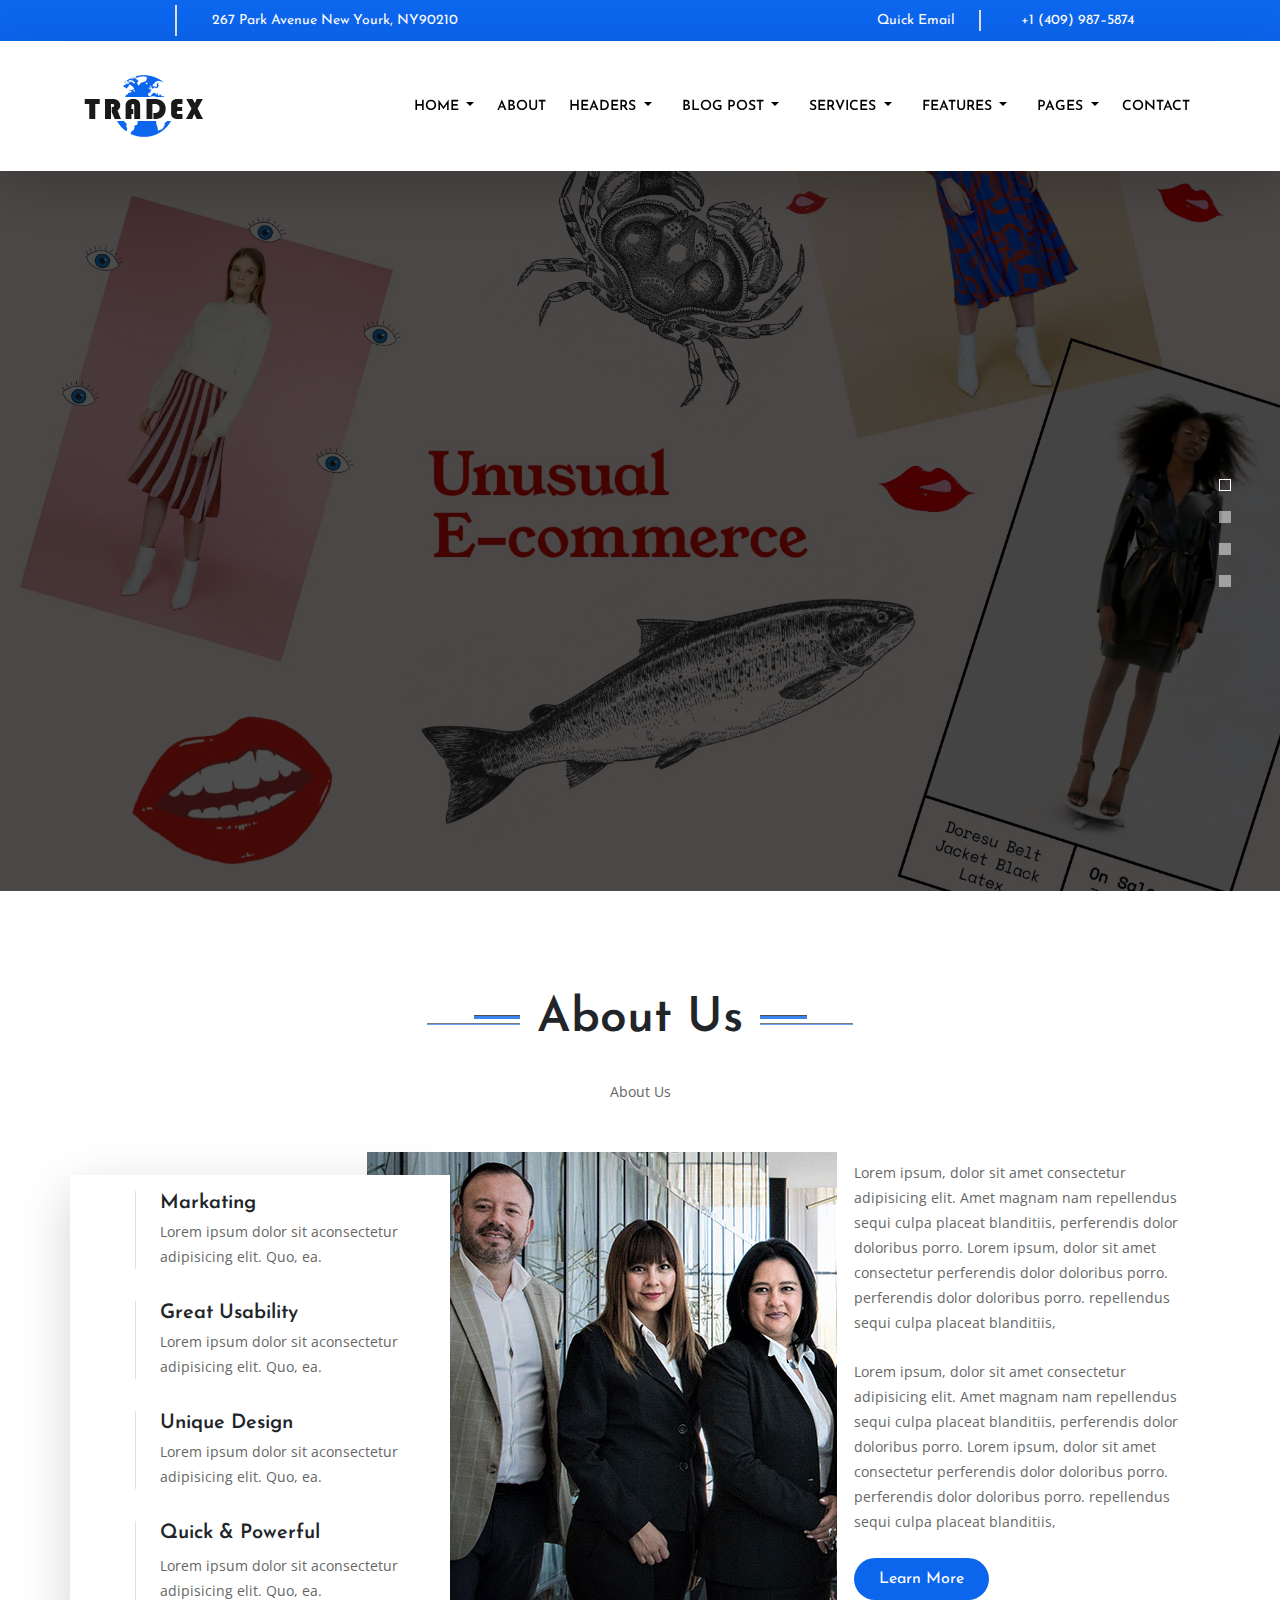
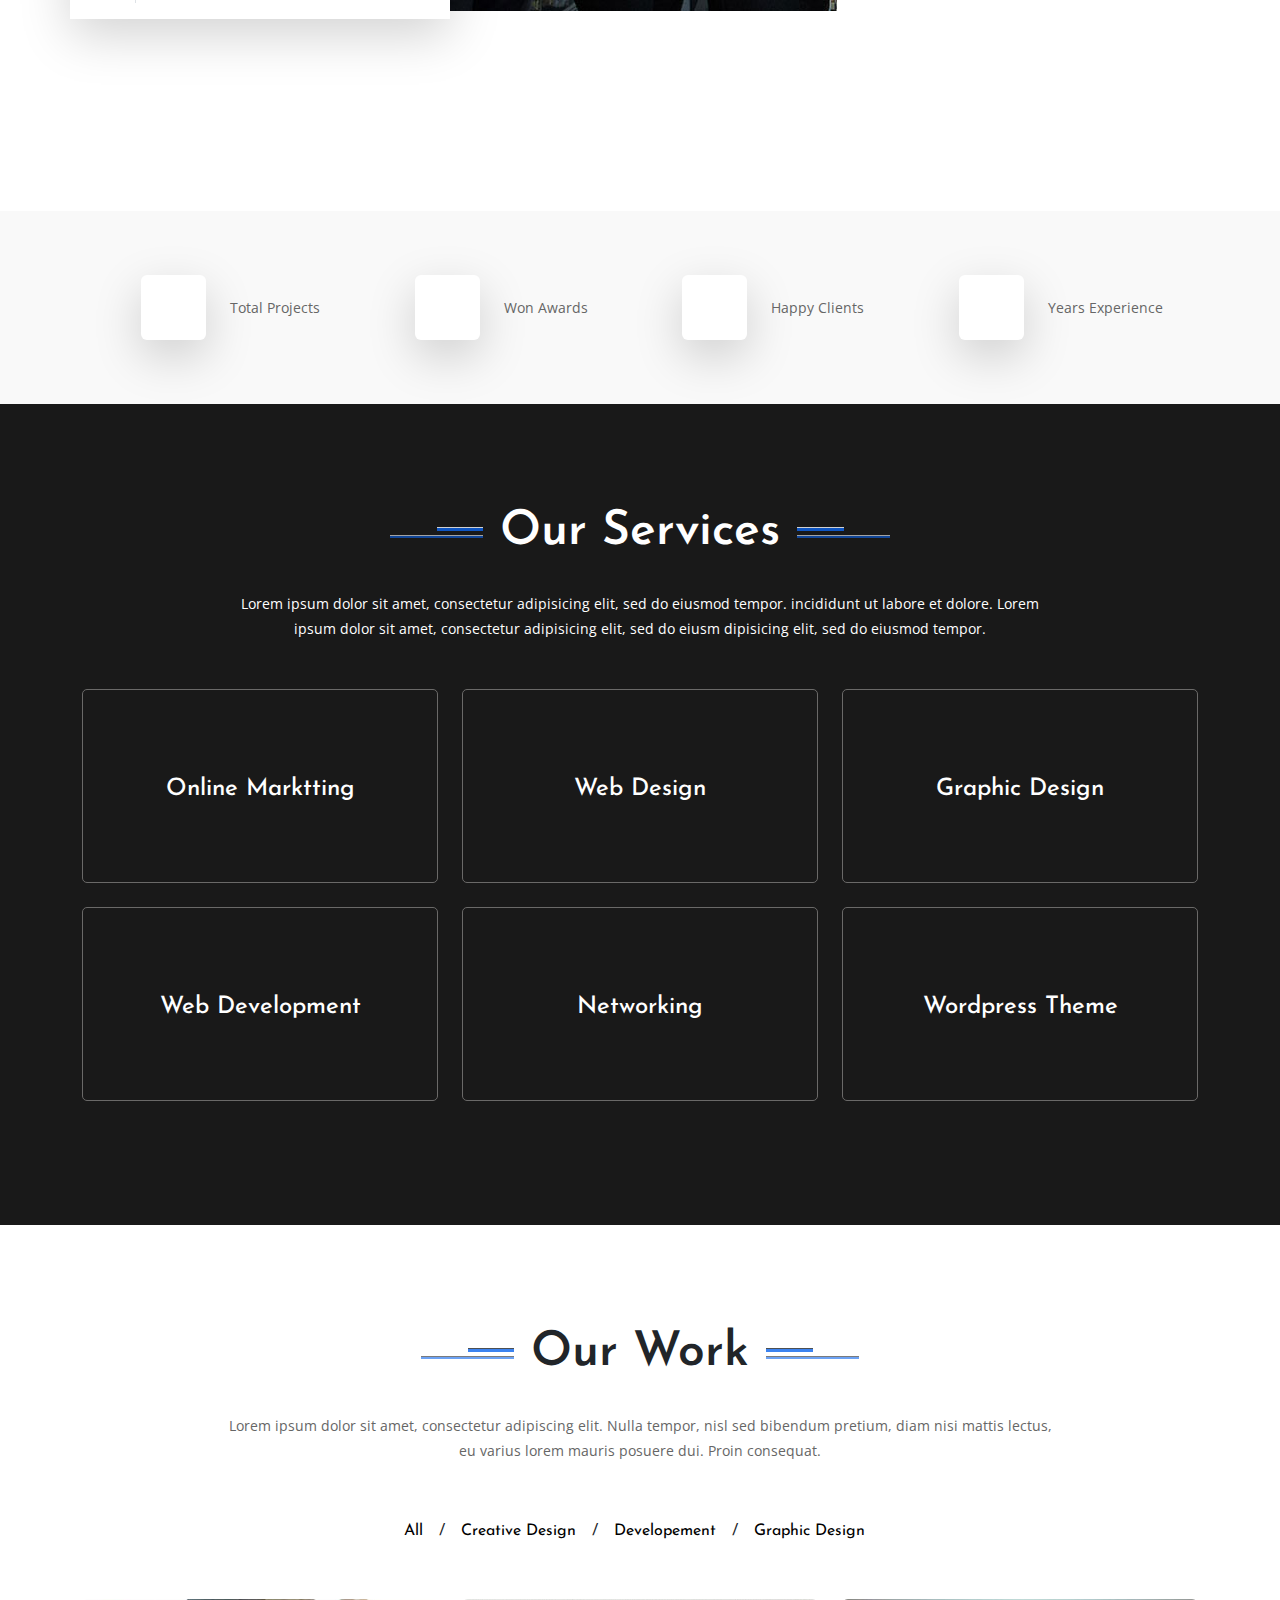
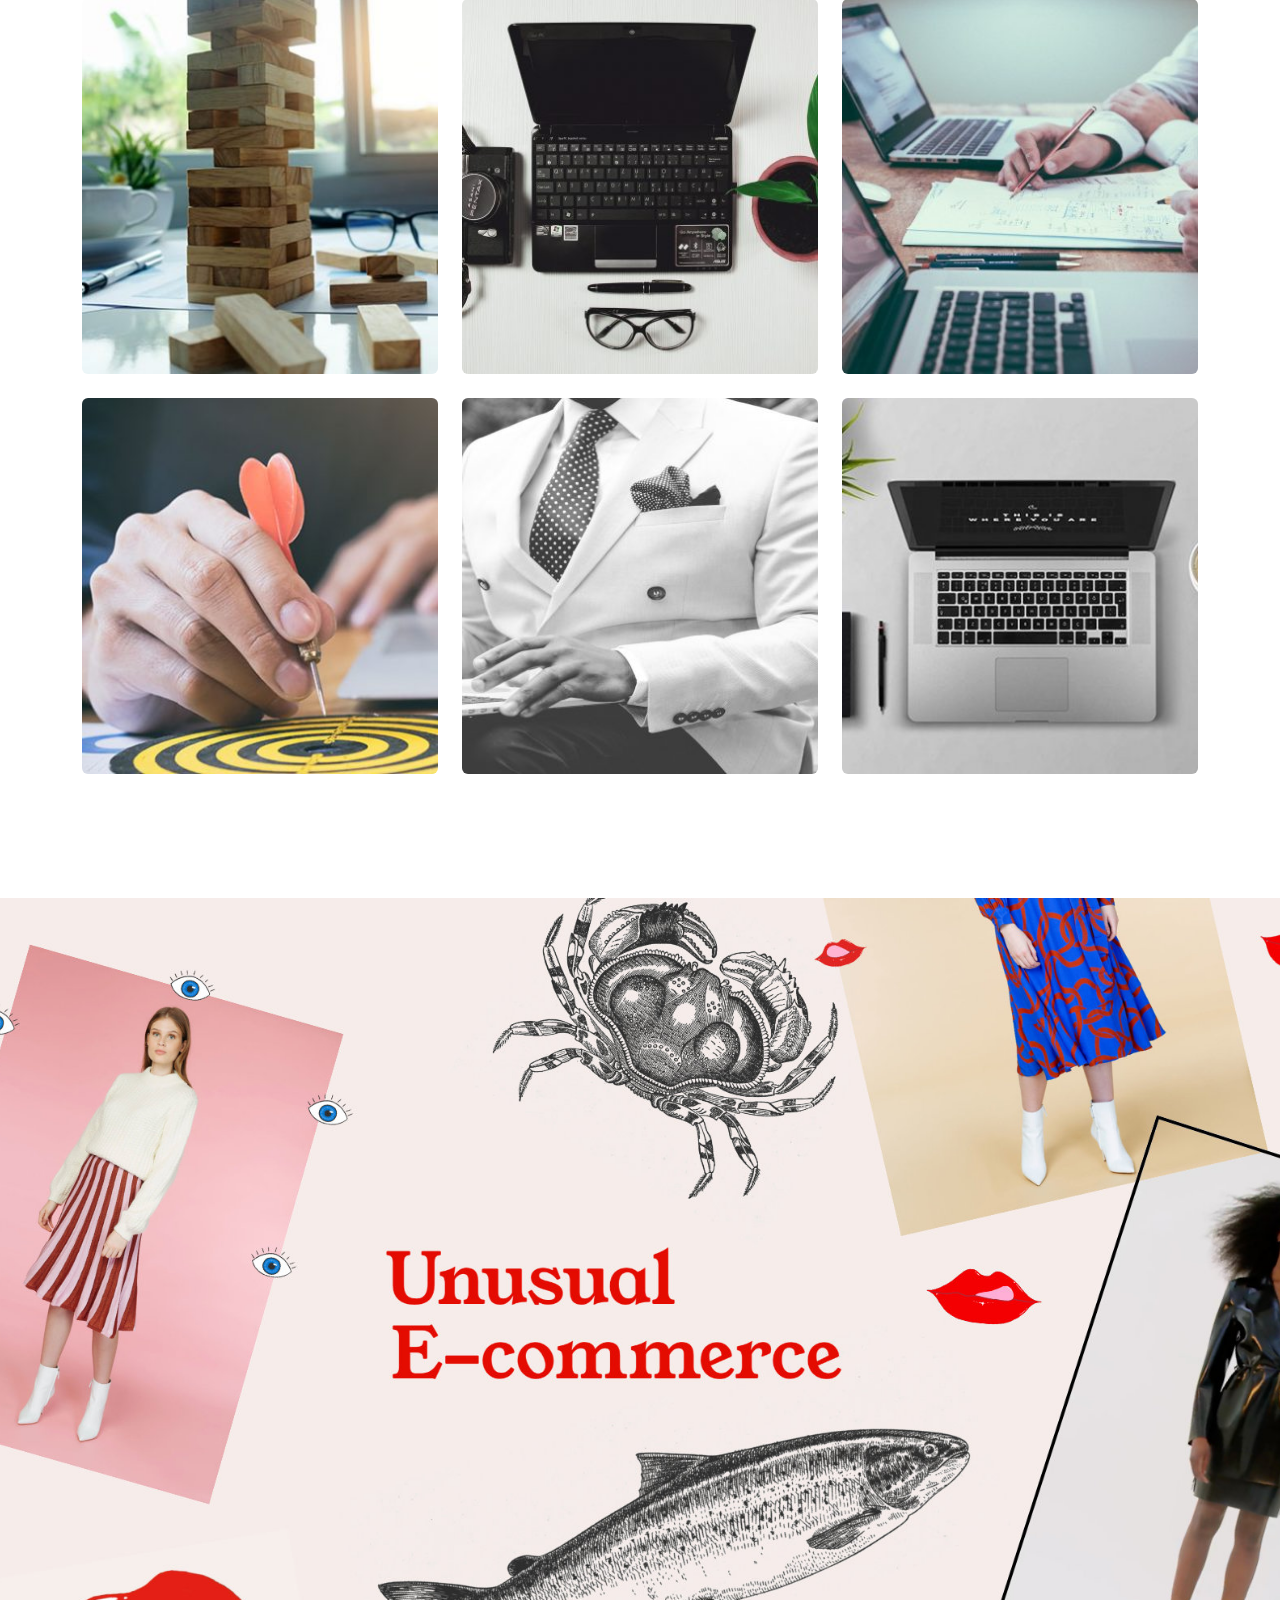
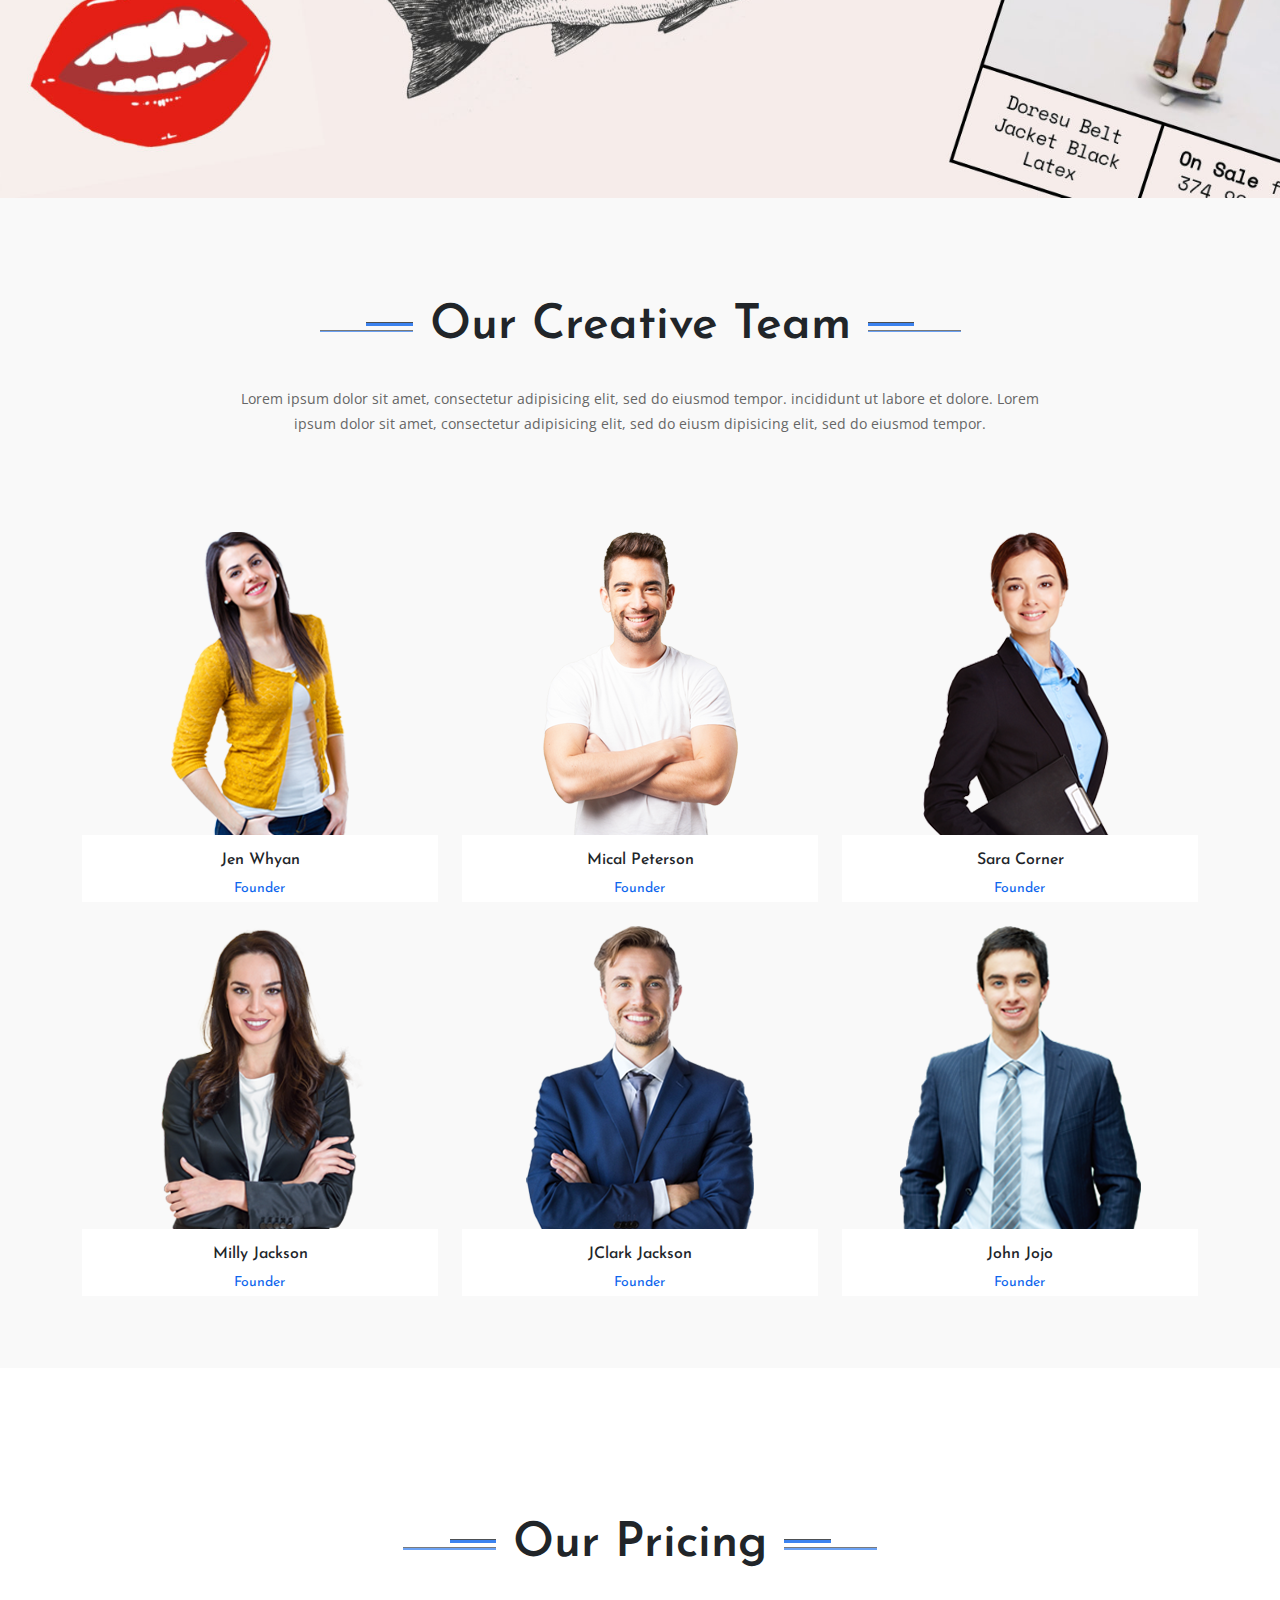
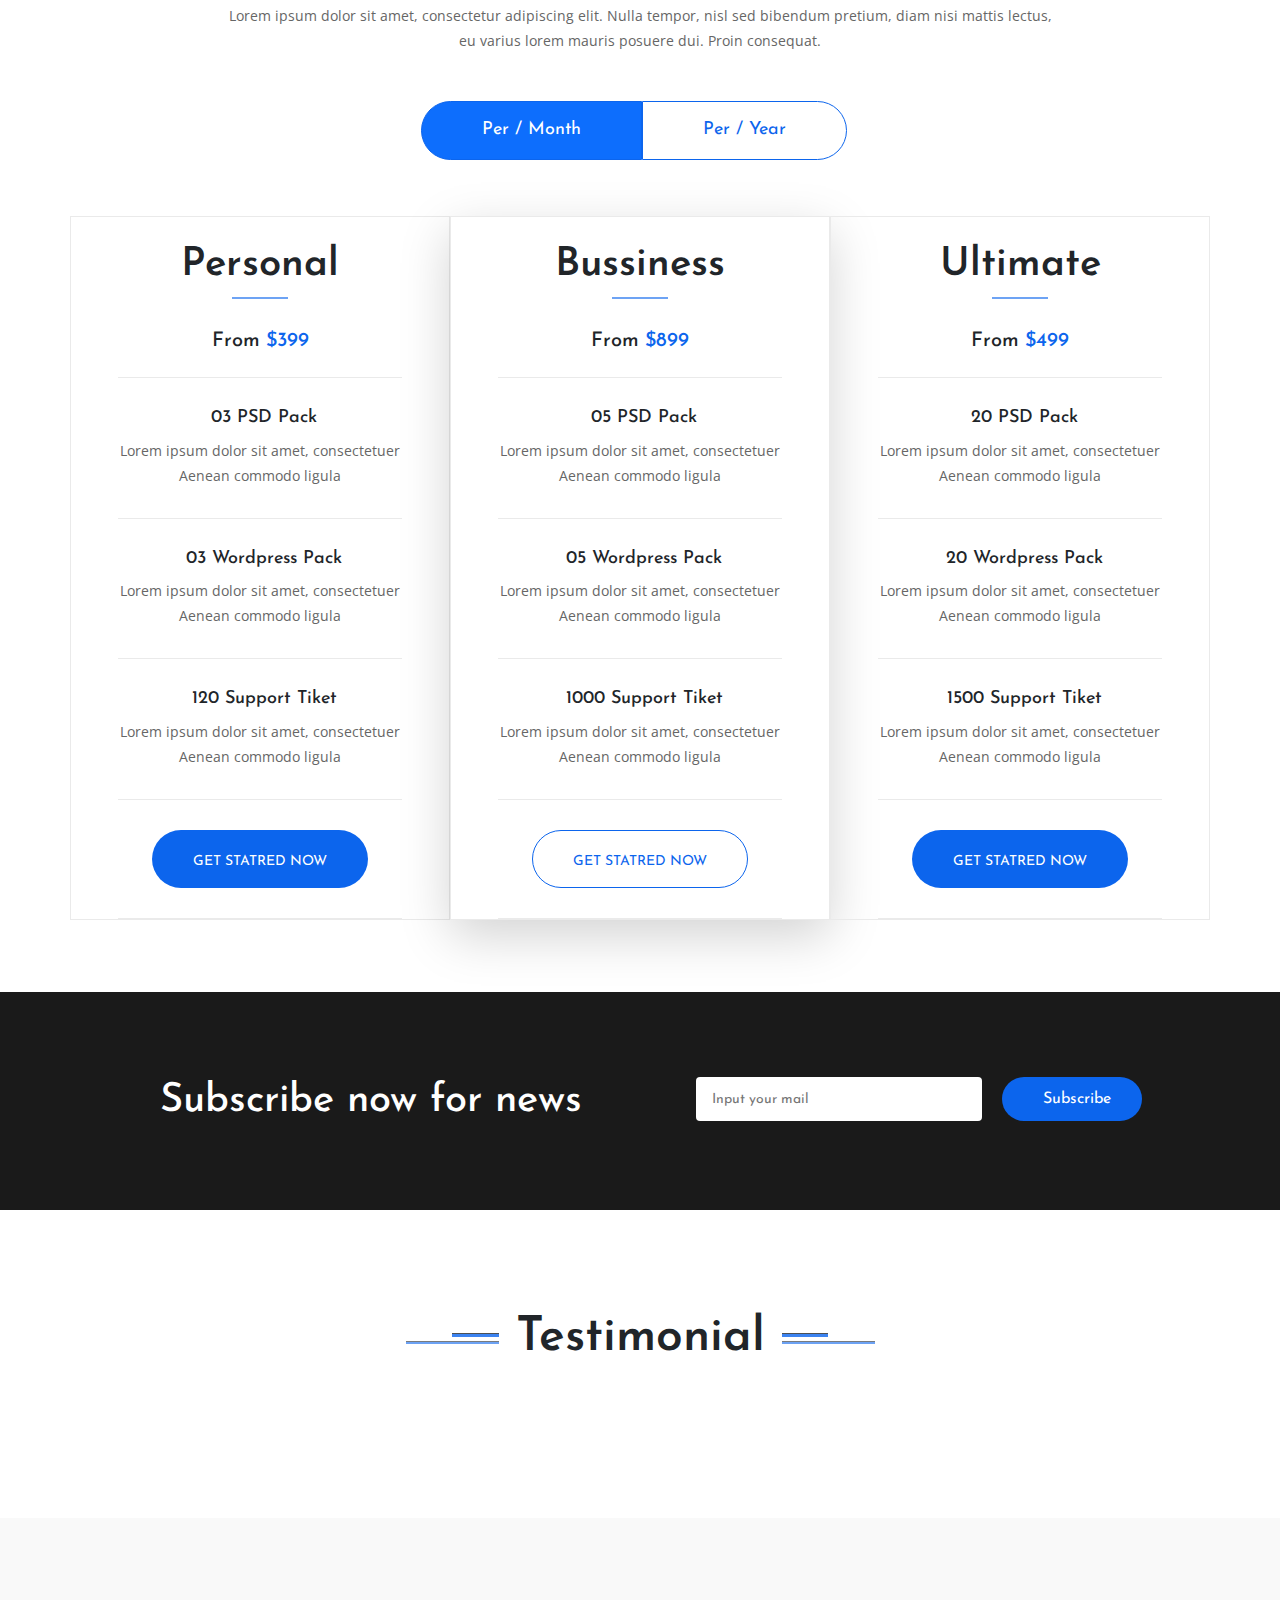
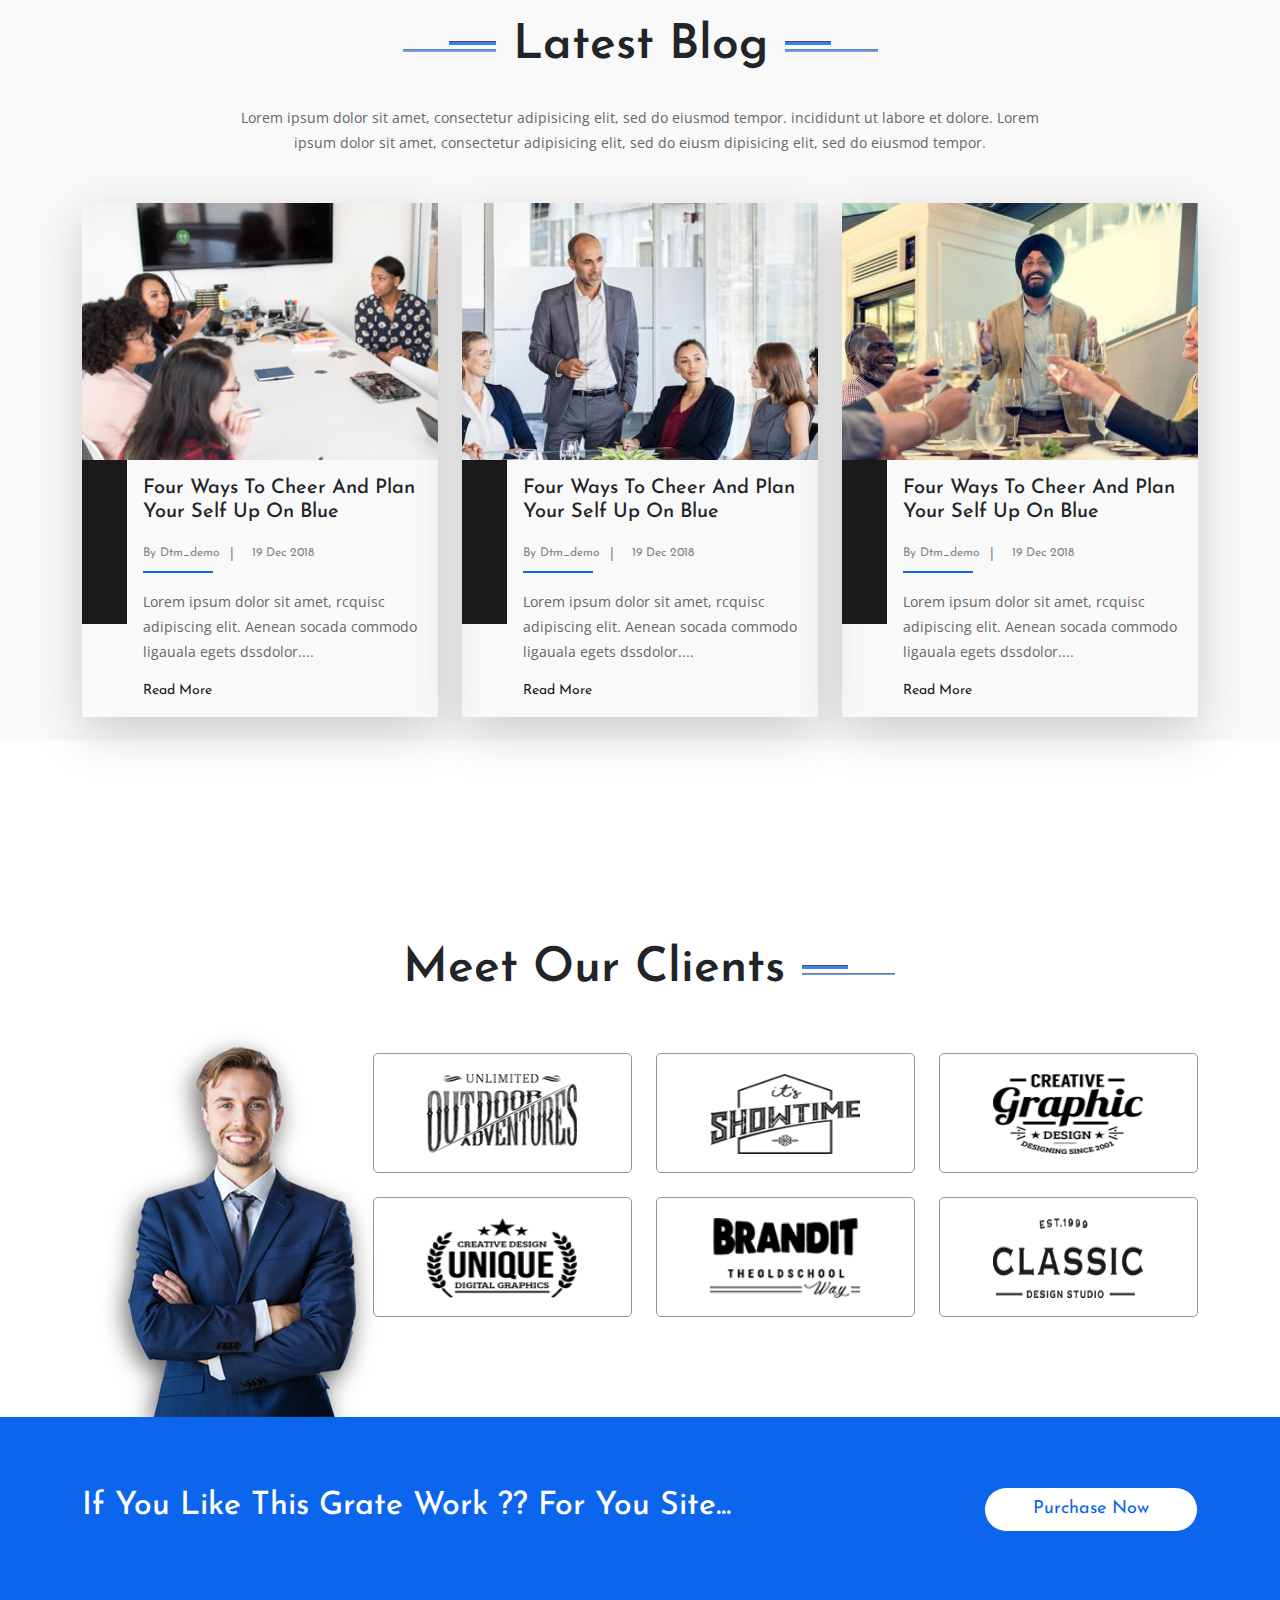
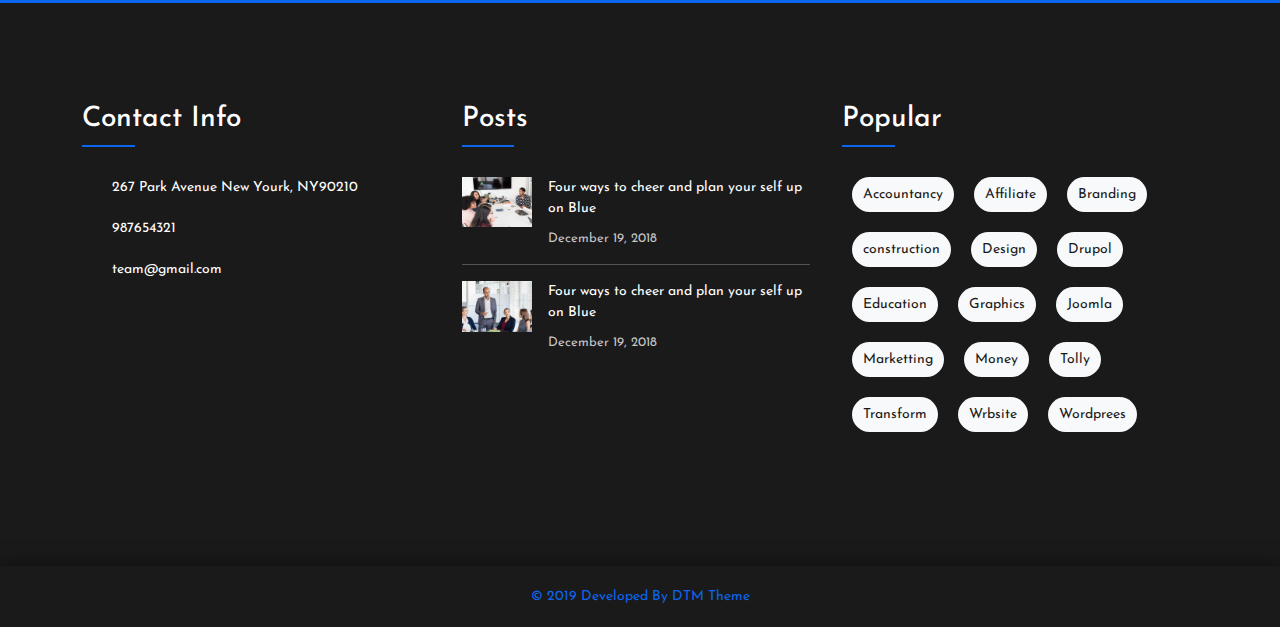
<file: Tradex Project/index.html>
<!DOCTYPE html>
<html lang="en">
<head>
    <meta charset="UTF-8">
    <meta http-equiv="X-UA-Compatible" content="IE=edge">
    <meta name="viewport" content="width=device-width, initial-scale=1.0">
    <title>Tradex-</title>
    <!-- owlcarousel link -->
    <link rel="stylesheet" href="Css/owl.carousel.min.css">
    <link rel="stylesheet" href="Css/owl.theme.default.min.css">
    <!-- google font link -->
    <link rel="preconnect" href="https://fonts.googleapis.com">
    <link rel="preconnect" href="https://fonts.gstatic.com" crossorigin>
    <link href="https://fonts.googleapis.com/css2?family=Josefin+Sans:wght@100;200;300;400;500;600;700&family=Open+Sans:wght@400;600;700&display=swap" rel="stylesheet">
    <!-- fontasome link -->
    <link rel="stylesheet" href="https://cdnjs.cloudflare.com/ajax/libs/font-awesome/6.2.0/css/all.min.css" 
    integrity="sha512-xh6O/CkQoPOWDdYTDqeRdPCVd1SpvCA9XXcUnZS2FmJNp1coAFzvtCN9BmamE+4aHK8yyUHUSCcJHgXloTyT2A==" 
    crossorigin="anonymous" referrerpolicy="no-referrer" />
    <!-- Animate.css File-->
    <link rel="stylesheet" href="https://cdnjs.cloudflare.com/ajax/libs/animate.css/4.1.1/animate.min.css"/>
    <!-- bootstrap file  -->
    <link rel="stylesheet" href="Css/bootstrap.min.css">
    <!-- Custam Css file -->
    <link rel="stylesheet" href="Css/main.css">
    <!-- Css Responsive -->
    <link rel="stylesheet" href="Css/responsive.css">
</head>
<body>
    <!-- Start header -->
    <header class="d-none d-lg-flex" id="head">
        <div class="container d-flex">
            <div class="head-left d-flex">
                <div class="social-icons d-flex ">
                    <a href="https://www.facebook.com/fars.omar.526/"><i class="fa-brands fa-facebook-f pe-2 py-2"></i></a>
                    <a href="https://www.facebook.com/fars.omar.526/"><i class="fa-brands fa-twitter pe-2 py-2"></i></a>
                    <a href="https://www.facebook.com/fars.omar.526/"><i class="fa-brands fa-linkedin-in pe-2 py-2"></i></a>
                    <a href="https://www.facebook.com/fars.omar.526/"><i class="fa-brands fa-instagram pe-2 py-2"></i></a>
                    <a href="https://www.facebook.com/fars.omar.526/"><i class="fa-brands fa-google-plus-g border-end border-2 pe-3 py-2"></i></a>
                </div>
                <div class="address d-flex">
                    <i class="fa fa-location-dot my-auto"></i>
                    <p class="my-auto">267 Park Avenue New Yourk, NY90210</p>
                </div>
            </div>
            <div class="head-right d-flex w-50  justify-content-end align-items-center">
                <div class="email-labal border-end border-2 d-flex align-items-center px-4">
                    <i class="fa-regular fa-envelope px-3"></i>
                    <p class="my-auto">Quick Email</p>
                </div>
                <div class="phone-labal d-flex align-items-center px-2">
                    <i class="fa-solid fa-phone-volume px-3 rotate"></i>
                    <p class="my-auto">+1 (409) 987–5874</p>
                </div>
            </div>
        </div>
    </header>
    <!-- End header -->
    <!-- Start Nav -->
    <nav class="navbar navbar-expand-lg bg-white sticky-top shadow-lg">
        <div class="container">
            <a class="navbar-brand py-4" href="#">
              <img src="Image/Trade-X-Logo.png" alt="Logo">
            </a>
            <button class="navbar-toggler" type="button" data-bs-toggle="collapse" data-bs-target="#navbarNavDropdown" 
            aria-controls="navbarNavDropdown" aria-expanded="false" aria-label="Toggle navigation">
              <span class="navbar-toggler-icon"></span>
            </button>
            <div class="collapse navbar-collapse m-auto justify-content-end" id="navbarNavDropdown">
              <ul class="navbar-nav">
                <li class="nav-item dropdown">
                    <a class="nav-link dropdown-toggle" href="#" role="button" data-bs-toggle="dropdown" aria-expanded="false">
                      HOME
                    </a>
                    <ul class="dropdown-menu">
                      <li><a class="dropdown-item" href="#">Action</a></li>
                      <li><a class="dropdown-item" href="#">Another action</a></li>
                      <li><a class="dropdown-item" href="#">Something else here</a></li>
                    </ul>
                </li>
                <li class="nav-item">
                  <a class="nav-link" aria-current="page" href="#">ABOUT</a>
                </li>
                <li class="nav-item dropdown">
                  <a class="nav-link dropdown-toggle" href="#" role="button" data-bs-toggle="dropdown" aria-expanded="false">
                    HEADERS
                  </a>
                  <ul class="dropdown-menu">
                    <li><a class="dropdown-item" href="#">Header Style1</a></li>
                    <li><a class="dropdown-item" href="#">Header Style 2</a></li>
                    <li><a class="dropdown-item" href="#">Another action</a></li>
                    <li><a class="dropdown-item" href="#">Something else here</a></li>
                  </ul>
                </li>
                <li class="nav-item dropdown">
                    <a class="nav-link dropdown-toggle" href="#" role="button" data-bs-toggle="dropdown" aria-expanded="false">
                      BLOG POST
                    </a>
                    <ul class="dropdown-menu">
                      <li><a class="dropdown-item" href="#">Action</a></li>
                      <li><a class="dropdown-item" href="#">Another action</a></li>
                      <li><a class="dropdown-item" href="#">Something else here</a></li>
                    </ul>
                </li>
                <li class="nav-item dropdown">
                    <a class="nav-link dropdown-toggle" href="#" role="button" data-bs-toggle="dropdown" aria-expanded="false">
                      SERVICES
                    </a>
                    <ul class="dropdown-menu">
                      <li><a class="dropdown-item" href="#">Action</a></li>
                      <li><a class="dropdown-item" href="#">Another action</a></li>
                      <li><a class="dropdown-item" href="#">Something else here</a></li>
                    </ul>
                </li>
                <li class="nav-item dropdown">
                    <a class="nav-link dropdown-toggle" href="#" role="button" data-bs-toggle="dropdown" aria-expanded="false">
                      FEATURES
                    </a>
                    <ul class="dropdown-menu">
                      <li><a class="dropdown-item" href="#">Action</a></li>
                      <li><a class="dropdown-item" href="#">Another action</a></li>
                      <li><a class="dropdown-item" href="#">Something else here</a></li>
                    </ul>
                </li>
                <li class="nav-item dropdown">
                    <a class="nav-link dropdown-toggle" href="#" role="button" data-bs-toggle="dropdown" aria-expanded="false">
                      PAGES
                    </a>
                    <ul class="dropdown-menu">
                      <li><a class="dropdown-item" href="#">Action</a></li>
                      <li><a class="dropdown-item" href="#">Another action</a></li>
                      <li><a class="dropdown-item" href="#">Something else here</a></li>
                    </ul>
                </li>
                <li class="nav-item">
                    <a class="nav-link" aria-current="page" href="contact.html">CONTACT</a>
                </li>
              </ul>
            </div>
        </div>
    </nav>
    <!-- End Nav -->
    <!-- Start Slider -->
    <section class="slider-section">
        <div id="carouselExampleCaptions" class="carousel slide" data-bs-ride="carousel">
            <div class="carousel-indicators">
              <button type="button" data-bs-target="#carouselExampleCaptions" data-bs-slide-to="0" class="active" aria-current="true" aria-label="Slide 1"></button>
              <button type="button" data-bs-target="#carouselExampleCaptions" data-bs-slide-to="1" aria-label="Slide 2"></button>
              <button type="button" data-bs-target="#carouselExampleCaptions" data-bs-slide-to="2" aria-label="Slide 3"></button>
              <button type="button" data-bs-target="#carouselExampleCaptions" data-bs-slide-to="3" aria-label="Slide 4"></button>
            </div>
            <div class="carousel-inner w-100">
              <div class="carousel-item h-100 w-100 active" data-bs-interval="5000">
                <img src="Image/slider4.jpg" class="d-block w-100" alt="Slider1">
              </div>
              <div class="carousel-item h-100" data-bs-interval="5000">
                <img src="Image/slider3.jpg" class="d-block w-100" alt="Slider2">
                <div class="carousel-caption d-none d-md-block">
                  <h5 class="display-3 fw-semibold animate__animated animate__zoomIn">What You Do Today For Peoples3</h5>
                  <p class="fw-bold w-50 m-auto fs-4 mt-4 animate__animated animate__zoomIn">Lorem ipsum dolor sit amet consectetur adipisicing elit. Error, nostrum ullam.</p>
                  <button type="button" class="btn btn-primary btn-lg rounded-pill mt-5 mx-2 py-4 effect animate__animated animate__slideInUp">Get Start Now</button>
                  <button type="button" class="btn btn-secondary btn-lg rounded-pill mt-5 mx-2 py-4 bg-transparent effect animate__animated animate__slideInUp">Contact Us</button>
                </div>
              </div>
              <div class="carousel-item h-100" data-bs-interval="5000">
                <img src="Image/slider2.jpg" class="d-block w-100" alt="Slider3">
                <div class="carousel-caption d-none d-md-block">
                  <h5 class="display-3 fw-semibold animate__animated animate__zoomIn">What You Do Today For Peoples3</h5>
                  <p class="fw-bold w-50 m-auto fs-4 mt-4 animate__animated animate__zoomIn">Lorem ipsum dolor sit amet consectetur adipisicing elit. Error, nostrum ullam .</p>
                  <button type="button" class="btn btn-primary btn-lg rounded-pill mt-5 mx-2 py-4 effect animate__animated animate__slideInUp">Get Start Now</button>
                  <button type="button" class="btn btn-secondary btn-lg rounded-pill mt-5 mx-2 py-4 bg-transparent effect animate__animated animate__slideInUp">Contact Us</button>
                </div>
              </div>
              <div class="carousel-item h-100" data-bs-interval="5000">
                <img src="Image/slider1.jpg" class="d-block w-100" alt="Slider4">
                <div class="carousel-caption d-none d-md-block">
                  <h5 class="display-3 fw-semibold animate__animated animate__zoomIn">What You Do Today For Peoples3</h5>
                  <p class="fw-bold w-50 m-auto fs-4 mt-4 animate__animated animate__zoomIn">Lorem ipsum dolor sit amet consectetur adipisicing elit. Error, nostrum ullam.</p>
                  <button type="button" class="btn btn-primary btn-lg rounded-pill mt-5 mx-2 py-4 effect animate__animated animate__slideInUp">Get Start Now</button>
                  <button type="button" class="btn btn-secondary btn-lg rounded-pill mt-5 mx-2 py-4 bg-transparent effect animate__animated animate__slideInUp">Contact Us</button>
                </div>
              </div>
            </div>
          </div>
    </section>
    <!-- End Slider -->
    <!-- Start About Us -->
    <section class="about-us">
      <div class="container">
        <div class="header-seation row justify-content-center">
          <div class="head-side right col-2 col-md-1">
            <hr>
            <hr>
          </div>
          <div class="head-middle col-auto my-auto">
            <p class="display-5 fw-semibold">About Us</p>
          </div>
          <div class="head-side col-2 col-md-1">
            <hr>
            <hr>
          </div>
        </div>
        <p class="text-center my-auto p-common">About Us</p>
        <!-- content bady about -->
        <div class="bady-about-me mt-5">
          <div class="row position-relative">
            <div class="col-12 col-md-4 shadow-lg ps-4 boxs-cont">
              <div class="about-box d-flex align-items-center">
                <a href="#" class=" me-4 h4">
                  <i class="fa fa-bullhorn"></i></a>
                <div class="about-box-info border-start px-4 my-3">
                  <h6 class="h5 fw-semibold mb-1">Markating</h6>
                  <p class="p-common mb-0">Lorem ipsum dolor sit aconsectetur adipisicing elit. Quo, ea.</p>
                </div>
              </div>
              <div class="about-box d-flex align-items-center">
                <a href="#" class=" me-4 h4">
                  <i class="fa-solid fa-sliders"></i>
                </a>
                <div class="about-box-info border-start px-4 my-3">
                  <h6 class="h5 fw-semibold mb-1">Great Usability</h6>
                  <p class="p-common mb-0">Lorem ipsum dolor sit aconsectetur adipisicing elit. Quo, ea.</p>
                </div>
              </div>
              <div class="about-box d-flex align-items-center">
                <a href="#" class=" me-4 h4">
                  <i class="fa-solid fa-tv"></i>
                </a>
                <div class="about-box-info border-start px-4 my-3">
                  <h6 class="h5 fw-semibold mb-1">Unique Design</h6>
                  <p class="p-common mb-0">Lorem ipsum dolor sit aconsectetur adipisicing elit. Quo, ea.</p>
                </div>
              </div>
              <div class="about-box d-flex align-items-center">
                <a href="#" class=" me-4 h4 mb-1">
                  <i class="fa fa-thumbs-up"></i>
                </a>
                <div class="about-box-info border-start px-4 my-3">
                  <h6 class="h5 fw-semibold">Quick & Powerful</h6>
                  <p class="p-common mb-0">Lorem ipsum dolor sit aconsectetur adipisicing elit. Quo, ea.</p>
                </div>
              </div>
            </div>
            <div class="col-12 col-md-5 offset-md-3">
              <img src="Image/abt-3.jpg" alt="Famliy" class="about-img">
            </div>
            <div class="col-12 col-md-4 px-4 py-2 thrid-col">
              <p class="p-common pb-2 mb-3">Lorem ipsum, dolor sit amet consectetur adipisicing elit. 
                Amet magnam nam repellendus sequi culpa placeat blanditiis, 
                perferendis dolor doloribus porro.
                Lorem ipsum, dolor sit amet consectetur perferendis dolor doloribus porro.
                perferendis dolor doloribus porro.
                repellendus sequi culpa placeat blanditiis,
              </p>
              <p class="p-common pb-2 mb-3">Lorem ipsum, dolor sit amet consectetur adipisicing elit. 
                Amet magnam nam repellendus sequi culpa placeat blanditiis, 
                perferendis dolor doloribus porro.
                Lorem ipsum, dolor sit amet consectetur perferendis dolor doloribus porro.
                perferendis dolor doloribus porro.
                repellendus sequi culpa placeat blanditiis,
              </p>
              <button class="btn rounded-pill py-2 px-4 effect">
                Learn More
              </button>

            </div>
          </div>
        </div>
      </div>
      
    </section>
    <!-- End About Us -->
    <!-- Start Counter -->
    <section class="counter py-5">
      <div class="container d-flex justify-content-between flex-column flex-md-row">
        <div class="counter-1 d-flex align-items-center py-3 mx-auto">
          <a class="aInCounterBox d-flex shadow-lg mx-4 rounded-2"><i class="m-auto fa fa-tv"></i></a>
          <div class="counter-info">
            <h4 class="countWant"></h4>
            <p class="p-common">Total Projects</p>
          </div>
        </div>
        <div class="counter-1 d-flex align-items-center py-3 mx-auto">
          <a class="aInCounterBox d-flex shadow-lg mx-4 rounded-2"><i class="m-auto fa fa-trophy"></i></a>
          <div class="counter-info">
            <h4 class="countWant"></h4>
            <p class="p-common">Won Awards</p>
          </div>
        </div>
        <div class="counter-1 d-flex align-items-center py-3 mx-auto">
          <a class="aInCounterBox d-flex shadow-lg mx-4 rounded-2"><i class="m-auto fa fa-face-smile"></i></a>
          <div class="counter-info">
            <h4 class="countWant"></h4>
            <p class="p-common">Happy Clients</p>
          </div>
        </div>
        <div class="counter-1 d-flex align-items-center py-3 mx-auto">
          <a class="aInCounterBox d-flex shadow-lg mx-4 rounded-2"><i class="m-auto fa-solid fa-calendar-days"></i></a>
          <div class="counter-info">
            <h4 class="countWant"></h4>
            <p class="p-common">Years Experience</p>
          </div>
        </div>
      </div>
    </section>
    <!-- End Counter -->
    <!-- Start Our Services -->
    <section class="ourServives">
      <div class="container">
        <div class="row">
          <div class="header-seation row justify-content-center c-white">
            <div class="head-side right col-2 col-md-1">
              <hr>
              <hr>
            </div>
            <div class="head-middle col-auto my-auto">
              <p class="display-5 fw-semibold">Our Services</p>
            </div>
            <div class="head-side col-2 col-md-1">
              <hr>
              <hr>
            </div>
          </div>
          <p class="text-center m-auto c-white p-common w-75">
            Lorem ipsum dolor sit amet, consectetur adipisicing elit, sed do eiusmod tempor. 
            incididunt ut labore et dolore. 
            Lorem ipsum dolor sit amet, consectetur adipisicing elit, 
            sed do eiusm dipisicing elit, sed do eiusmod tempor.
          </p>
        </div>
        <div class="row mt-5 c-white">
          <div class="col-12 col-md-6 col-lg-4 serives-item text-center gx-4 mb-4">
            <div class="cardCont">
              <div class="faceCard">
                <i class="fa fa-cloud"></i>
                <h4>Online Marktting</h4>
                <div class="backCard">
                  <h4>Online Marketting</h4>
                  <p>Lorem ipsum dolor sit amet, 
                    consectetur adipisicing elit, 
                    sed do eiusmod tempor. 
                    incididunt ut labore et dolore. 
                    Lorem ipsum dolor sit amet.
                  </p>
                  <button class="btn rounded-pill py-2 px-4 effect learn-more">
                    Learn More
                  </button>
                </div>
              </div>
            </div>
          </div>
          <div class="col-12 col-md-6 col-lg-4 serives-item text-center gx-4 mb-4">
            <div class="cardCont">
              <div class="faceCard">
                <i class="fa fa-desktop"></i>
                <h4>Web Design</h4>
                <div class="backCard">
                  <h4>Web Design</h4>
                  <p>Lorem ipsum dolor sit amet, 
                    consectetur adipisicing elit, 
                    sed do eiusmod tempor. 
                    incididunt ut labore et dolore. 
                    Lorem ipsum dolor sit amet.
                  </p>
                  <button class="btn rounded-pill py-2 px-4 effect learn-more">
                    Learn More
                  </button>
                </div>
              </div>
            </div>
          </div>
          <div class="col-12 col-md-6 col-lg-4 serives-item text-center gx-4 mb-4">
            <div class="cardCont">
              <div class="faceCard">
                <i class="fa-solid fa-paintbrush"></i>
                <h4>Graphic Design</h4>
                <div class="backCard">
                  <h4>Graphic Design</h4>
                  <p>Lorem ipsum dolor sit amet, 
                    consectetur adipisicing elit, 
                    sed do eiusmod tempor. 
                    incididunt ut labore et dolore. 
                    Lorem ipsum dolor sit amet.
                  </p>
                  <button class="btn rounded-pill py-2 px-4 effect learn-more">
                    Learn More
                  </button>
                </div>
              </div>
            </div>
          </div>
          <div class="col-12 col-md-6 col-lg-4 serives-item text-center gx-4 mb-4">
            <div class="cardCont">
              <div class="faceCard">
                <i class="fa-solid fa-code"></i>
                <h4>Web Development</h4>
                <div class="backCard">
                  <h4>Web Development</h4>
                  <p>Lorem ipsum dolor sit amet, 
                    consectetur adipisicing elit, 
                    sed do eiusmod tempor. 
                    incididunt ut labore et dolore. 
                    Lorem ipsum dolor sit amet.
                  </p>
                  <button class="btn rounded-pill py-2 px-4 effect learn-more">
                    Learn More
                  </button>
                </div>
              </div>
            </div>
          </div>
          <div class="col-12 col-md-6 col-lg-4 serives-item text-center gx-4 mb-4">
            <div class="cardCont">
              <div class="faceCard">
                <i class="fa fa-network-wired"></i>
                <h4>Networking</h4>
                <div class="backCard">
                  <h4>Networking</h4>
                  <p>Lorem ipsum dolor sit amet, 
                    consectetur adipisicing elit, 
                    sed do eiusmod tempor. 
                    incididunt ut labore et dolore. 
                    Lorem ipsum dolor sit amet.
                  </p>
                  <button class="btn rounded-pill py-2 px-4 effect learn-more">
                    Learn More
                  </button>
                </div>
              </div>
            </div>
          </div>
          <div class="col-12 col-md-6 col-lg-4 serives-item text-center gx-4 mb-4">
            <div class="cardCont">
              <div class="faceCard">
                <i class="fa-brands fa-wordpress"></i>
                <h4>Wordpress Theme</h4>
                <div class="backCard">
                  <h4>Wordpress Theme</h4>
                  <p>Lorem ipsum dolor sit amet, 
                    consectetur adipisicing elit, 
                    sed do eiusmod tempor. 
                    incididunt ut labore et dolore. 
                    Lorem ipsum dolor sit amet.
                  </p>
                  <button class="btn rounded-pill py-2 px-4 effect learn-more">
                    Learn More
                  </button>
                </div>
              </div>
            </div>
          </div>
        </div>
      </div>
    </section>
    <!-- End Our Services -->
    <!-- Start Our Work -->
    <section class="ourWork">
      <div class="container">
        <div class="row">
          <div class="header-seation row justify-content-center">
            <div class="head-side right col-2 col-md-1">
              <hr>
              <hr>
            </div>
            <div class="head-middle col-auto my-auto">
              <p class="display-5 fw-semibold">Our Work</p>
            </div>
            <div class="head-side col-2 col-md-1">
              <hr>
              <hr>
            </div>
          </div>
          <p class="text-center m-auto p-common w-75">
            Lorem ipsum dolor sit amet, 
            consectetur adipiscing elit. Nulla tempor, 
            nisl sed bibendum pretium, 
            diam nisi mattis lectus, 
            eu varius lorem mauris posuere dui. Proin consequat.
          </p>
        </div>
        <div class="row my-5">
          <ul class="nav justify-content-center">
            <li class="nav-item d-flex align-items-center">
              <a class="nav-link active" aria-current="page">All</a>
              <span>/</span>
            </li>
            <li class="nav-item d-flex align-items-center">
              <a class="nav-link">Creative Design</a>
              <span>/</span>
            </li>
            <li class="nav-item d-flex align-items-center">
              <a class="nav-link">Developement</a>
              <span>/</span>
            </li>
            <li class="nav-item d-flex align-items-center">
              <a class="nav-link">Graphic Design</a>
            </li>
        </div>
        <div class="row">
          <div class="col-12 col-md-6 col-lg-4 gx-4 mb-4 ourWorkItem">
            <div class="img-card">
              <img src="Image/port2-360x380.jpg" class="w-100 h-100 rounded-2">
              <div class="projectTitle c-white d-flex">
                <div class="rightPart">
                  <h6>Development, Graphic Desgin</h6>
                  <h5 class="mb-0">Project Title01</h5>
                </div>
                <div class="leftPart m-auto">
                  <i class="fa-solid fa-plus"></i>
                </div>
              </div>
            </div>
          </div>
          <div class="col-12 col-md-6 col-lg-4 gx-4 mb-4 ourWorkItem">
            <div class="img-card">
              <img src="Image/computer-472016_1920-360x380.jpg" class="w-100 h-100 rounded-2">
              <div class="projectTitle c-white d-flex">
                <div class="rightPart">
                  <h6>Development, Graphic Desgin</h6>
                  <h5 class="mb-0">Project Title01</h5>
                </div>
                <div class="leftPart m-auto">
                  <i class="fa-solid fa-plus"></i>
                </div>
              </div>
            </div>
          </div>
          <div class="col-12 col-md-6 col-lg-4 gx-4 mb-4 ourWorkItem">
            <div class="img-card">
              <img src="Image/office-1209640_1920-1-360x380.jpg" class="w-100 h-100 rounded-2">
              <div class="projectTitle c-white d-flex">
                <div class="rightPart">
                  <h6>Development, Graphic Desgin</h6>
                  <h5 class="mb-0">Project Title01</h5>
                </div>
                <div class="leftPart m-auto">
                  <i class="fa-solid fa-plus"></i>
                </div>
              </div>
            </div>
          </div>
          <div class="col-12 col-md-6 col-lg-4 gx-4 mb-4 ourWorkItem">
            <div class="img-card">
              <img src="Image/port7-360x380.jpg" class="w-100 h-100 rounded-2">
              <div class="projectTitle c-white d-flex">
                <div class="rightPart">
                  <h6>Development, Graphic Desgin</h6>
                  <h5 class="mb-0">Project Title01</h5>
                </div>
                <div class="leftPart m-auto">
                  <i class="fa-solid fa-plus"></i>
                </div>
              </div>
            </div>
          </div>
          <div class="col-12 col-md-6 col-lg-4 gx-4 mb-4 ourWorkItem">
            <div class="img-card">
              <img src="Image/suit-869380_1920-360x380.jpg" class="w-100 h-100 rounded-2">
              <div class="projectTitle c-white d-flex">
                <div class="rightPart">
                  <h6>Development, Graphic Desgin</h6>
                  <h5 class="mb-0">Project Title01</h5>
                </div>
                <div class="leftPart m-auto">
                  <i class="fa-solid fa-plus"></i>
                </div>
              </div>
            </div>
          </div>
          <div class="col-12 col-md-6 col-lg-4 gx-4 mb-4 ourWorkItem">
            <div class="img-card">
              <img src="Image/port2-5-360x380.jpg" class="w-100 h-100 rounded-2">
              <div class="projectTitle c-white d-flex">
                <div class="rightPart">
                  <h6>Development, Graphic Desgin</h6>
                  <h5 class="mb-0">Project Title01</h5>
                </div>
                <div class="leftPart m-auto">
                  <i class="fa-solid fa-plus"></i>
                </div>
              </div>
            </div>
          </div>
        </div>
      </div>
    </section>
    <!-- End Our Work -->
    <!-- Start Image -->
    <section class="image">
    </section>
    <!-- End Image -->
    <!-- Start Our Creative Team -->
    <section class="ourCreativeTeam">
      <div class="container">
        <div class="row">
          <div class="header-seation row justify-content-center">
            <div class="head-side right col-2 col-md-1">
              <hr>
              <hr>
            </div>
            <div class="head-middle col-auto my-auto">
              <p class="display-5 fw-semibold">Our Creative Team</p>
            </div>
            <div class="head-side col-2 col-md-1">
              <hr>
              <hr>
            </div>
          </div>
          <p class="text-center m-auto p-common w-75 mb-5">
            Lorem ipsum dolor sit amet, consectetur adipisicing elit, 
            sed do eiusmod tempor. 
            incididunt ut labore et dolore. 
            Lorem ipsum dolor sit amet, consectetur adipisicing elit, 
            sed do eiusm dipisicing elit, sed do eiusmod tempor.
          </p>
        </div>
        <div class="row my-5 pb-5">
          <div class="col-12 col-md-6 col-lg-4 gx-4 mb-4">
            <div class="ourTeamItem">
              <img src="Image/team1.png" class="mx-auto">
              <div class="teamInfo">
                <h6 class="pt-3"><a>Jen Whyan</a></h6>
                <span>Founder</span>
                <div class="movedPart">
                  <div class="p-common mb-3 text-center">
                    <p>Nam pretium turpis et arcu. Duis arcu tortor, suscipit eget, imperdiet nec, 
                      imperdiet iaculis, ipsum. Sed aliquam ultrices mauris....
                    </p>
                  </div>
                  <div class="social-icons">
                    <a href="https://www.facebook.com/fars.omar.526/"><i class="fa-brands fa-facebook-f pe-2 py-2"></i></a>
                    <a href="https://www.facebook.com/fars.omar.526/"><i class="fa-brands fa-twitter pe-2 py-2"></i></a>
                    <a href="https://www.facebook.com/fars.omar.526/"><i class="fa-brands fa-linkedin-in pe-2 py-2"></i></a>
                    <a href="https://www.facebook.com/fars.omar.526/"><i class="fa-brands fa-google-plus-g pe-3 py-2"></i></a>
                    <a href="https://www.facebook.com/fars.omar.526/"><i class="fa-brands fa-tumblr pe-2 py-2"></i></a>
                </div>
                </div>
              </div>
            </div>
          </div>
          <div class="col-12 col-md-6 col-lg-4 gx-4 mb-4">
            <div class="ourTeamItem">
              <img src="Image/team2.png" class="mx-auto">
              <div class="teamInfo">
                <h6 class="pt-3"><a>Mical Peterson</a></h6>
                <span>Founder</span>
                <div class="movedPart">
                  <div class="p-common mb-3 text-center">
                    <p>Nam pretium turpis et arcu. Duis arcu tortor, suscipit eget, imperdiet nec, 
                      imperdiet iaculis, ipsum. Sed aliquam ultrices mauris....
                    </p>
                  </div>
                  <div class="social-icons">
                    <a href="https://www.facebook.com/fars.omar.526/"><i class="fa-brands fa-facebook-f pe-2 py-2"></i></a>
                    <a href="https://www.facebook.com/fars.omar.526/"><i class="fa-brands fa-twitter pe-2 py-2"></i></a>
                    <a href="https://www.facebook.com/fars.omar.526/"><i class="fa-brands fa-linkedin-in pe-2 py-2"></i></a>
                    <a href="https://www.facebook.com/fars.omar.526/"><i class="fa-brands fa-google-plus-g pe-3 py-2"></i></a>
                    <a href="https://www.facebook.com/fars.omar.526/"><i class="fa-brands fa-tumblr pe-2 py-2"></i></a>
                </div>
                </div>
              </div>
            </div>
          </div>
          <div class="col-12 col-md-6 col-lg-4 gx-4 mb-4">
            <div class="ourTeamItem">
              <img src="Image/team3.png" class="mx-auto">
              <div class="teamInfo">
                <h6 class="pt-3"><a>Sara Corner</a></h6>
                <span>Founder</span>
                <div class="movedPart">
                  <div class="p-common mb-3 text-center">
                    <p>Nam pretium turpis et arcu. Duis arcu tortor, suscipit eget, imperdiet nec, 
                      imperdiet iaculis, ipsum. Sed aliquam ultrices mauris....
                    </p>
                  </div>
                  <div class="social-icons">
                    <a href="https://www.facebook.com/fars.omar.526/"><i class="fa-brands fa-facebook-f pe-2 py-2"></i></a>
                    <a href="https://www.facebook.com/fars.omar.526/"><i class="fa-brands fa-twitter pe-2 py-2"></i></a>
                    <a href="https://www.facebook.com/fars.omar.526/"><i class="fa-brands fa-linkedin-in pe-2 py-2"></i></a>
                    <a href="https://www.facebook.com/fars.omar.526/"><i class="fa-brands fa-google-plus-g pe-3 py-2"></i></a>
                    <a href="https://www.facebook.com/fars.omar.526/"><i class="fa-brands fa-tumblr pe-2 py-2"></i></a>
                </div>
                </div>
              </div>
            </div>
          </div>
          <div class="col-12 col-md-6 col-lg-4 gx-4 mb-4">
            <div class="ourTeamItem">
              <img src="Image/team4.png" class="mx-auto">
              <div class="teamInfo">
                <h6 class="pt-3"><a>Milly Jackson</a></h6>
                <span>Founder</span>
                <div class="movedPart">
                  <div class="p-common mb-3 text-center">
                    <p>Nam pretium turpis et arcu. Duis arcu tortor, suscipit eget, imperdiet nec, 
                      imperdiet iaculis, ipsum. Sed aliquam ultrices mauris....
                    </p>
                  </div>
                  <div class="social-icons">
                    <a href="https://www.facebook.com/fars.omar.526/"><i class="fa-brands fa-facebook-f pe-2 py-2"></i></a>
                    <a href="https://www.facebook.com/fars.omar.526/"><i class="fa-brands fa-twitter pe-2 py-2"></i></a>
                    <a href="https://www.facebook.com/fars.omar.526/"><i class="fa-brands fa-linkedin-in pe-2 py-2"></i></a>
                    <a href="https://www.facebook.com/fars.omar.526/"><i class="fa-brands fa-google-plus-g pe-3 py-2"></i></a>
                    <a href="https://www.facebook.com/fars.omar.526/"><i class="fa-brands fa-tumblr pe-2 py-2"></i></a>
                </div>
                </div>
              </div>
            </div>
          </div>
          <div class="col-12 col-md-6 col-lg-4 gx-4 mb-4">
            <div class="ourTeamItem">
              <img src="Image/team5.png" class="mx-auto">
              <div class="teamInfo">
                <h6 class="pt-3"><a>JClark Jackson</a></h6>
                <span>Founder</span>
                <div class="movedPart">
                  <div class="p-common mb-3 text-center">
                    <p>Nam pretium turpis et arcu. Duis arcu tortor, suscipit eget, imperdiet nec, 
                      imperdiet iaculis, ipsum. Sed aliquam ultrices mauris....
                    </p>
                  </div>
                  <div class="social-icons">
                    <a href="https://www.facebook.com/fars.omar.526/"><i class="fa-brands fa-facebook-f pe-2 py-2"></i></a>
                    <a href="https://www.facebook.com/fars.omar.526/"><i class="fa-brands fa-twitter pe-2 py-2"></i></a>
                    <a href="https://www.facebook.com/fars.omar.526/"><i class="fa-brands fa-linkedin-in pe-2 py-2"></i></a>
                    <a href="https://www.facebook.com/fars.omar.526/"><i class="fa-brands fa-google-plus-g pe-3 py-2"></i></a>
                    <a href="https://www.facebook.com/fars.omar.526/"><i class="fa-brands fa-tumblr pe-2 py-2"></i></a>
                </div>
                </div>
              </div>
            </div>
          </div>
          <div class="col-12 col-md-6 col-lg-4 gx-4 mb-4">
            <div class="ourTeamItem">
              <img src="Image/team6.png" class="mx-auto">
              <div class="teamInfo">
                <h6 class="pt-3"><a>John Jojo</a></h6>
                <span>Founder</span>
                <div class="movedPart">
                  <div class="p-common mb-3 text-center">
                    <p>Nam pretium turpis et arcu. Duis arcu tortor, suscipit eget, imperdiet nec, 
                      imperdiet iaculis, ipsum. Sed aliquam ultrices mauris....
                    </p>
                  </div>
                  <div class="social-icons">
                    <a href="https://www.facebook.com/fars.omar.526/"><i class="fa-brands fa-facebook-f pe-2 py-2"></i></a>
                    <a href="https://www.facebook.com/fars.omar.526/"><i class="fa-brands fa-twitter pe-2 py-2"></i></a>
                    <a href="https://www.facebook.com/fars.omar.526/"><i class="fa-brands fa-linkedin-in pe-2 py-2"></i></a>
                    <a href="https://www.facebook.com/fars.omar.526/"><i class="fa-brands fa-google-plus-g pe-3 py-2"></i></a>
                    <a href="https://www.facebook.com/fars.omar.526/"><i class="fa-brands fa-tumblr pe-2 py-2"></i></a>
                </div>
                </div>
              </div>
            </div>
          </div>
        </div>

      </div>
    </section>
    <!-- End Our Creative Team -->
    <!-- End Our Pricing -->
    <sectiom class="ourPricing">
      <div class="container">
        <div class="row">
          <div class="header-seation row justify-content-center">
            <div class="head-side right col-2 col-md-1">
              <hr>
              <hr>
            </div>
            <div class="head-middle col-auto my-auto">
              <p class="display-5 fw-semibold">Our Pricing</p>
            </div>
            <div class="head-side col-2 col-md-1">
              <hr>
              <hr>
            </div>
          </div>
          <p class="text-center m-auto p-common w-75 mb-5">
            Lorem ipsum dolor sit amet, 
            consectetur adipiscing elit. Nulla tempor, 
            nisl sed bibendum pretium, 
            diam nisi mattis lectus, 
            eu varius lorem mauris posuere dui. 
            Proin consequat.
          </p>
        </div>
        <div class="row">
          <ul class="nav nav-pills mb-3 d-flex justify-content-center mb-5" id="pills-tab" role="tablist">
            <li class="nav-item" role="presentation">
              <button class="nav-link active  left-btn" id="pills-home-tab" data-bs-toggle="pill" data-bs-target="#pills-home" type="button" role="tab" aria-controls="pills-home" aria-selected="true">Per / Month</button>
            </li>
            <li class="nav-item" role="presentation">
              <button class="nav-link   right-btn" id="pills-profile-tab" data-bs-toggle="pill" data-bs-target="#pills-profile" type="button" role="tab" aria-controls="pills-profile" aria-selected="false">Per / Year</button>
            </li>
          </ul>
          <div class="tab-content mt-2" id="pills-tabContent">
            <div class="tab-pane fade show active" id="pills-home" role="tabpanel" aria-labelledby="pills-home-tab" tabindex="0">
              <div class="priceCont d-flex justify-content-center mb-5 row">
                <div class="personal Cont col-12 col-md-6 col-lg-4 mb-4">
                  <ul class="business">
                    <h2 class="h1 fw-semibold mt-4">Personal</h2>
                    <hr class="under-line">
                    <h2 class="h5 mb-4">From <span>$399</span></h2>
                    <li>
                      <div class="line-1 d-flex justify-content-center pb-2">
                        <i class="fa-solid fa-check my-auto mx-1"></i>
                        <h5 class="my-auto mx-1">03 PSD Pack</h5>
                      </div>
                      <p class="p-common">
                        Lorem ipsum dolor sit amet, consectetuer Aenean commodo ligula
                      </p>
                    </li>
                    <li>
                      <div class="line-1 d-flex justify-content-center pb-2">
                        <i class="fa-solid fa-check my-auto mx-1"></i>
                        <h5 class="my-auto mx-1">03 Wordpress Pack</h5>
                      </div>
                      <p class="p-common">
                        Lorem ipsum dolor sit amet, consectetuer Aenean commodo ligula
                      </p>
                    </li>
                    <li>
                      <div class="line-1 d-flex justify-content-center pb-2">
                        <i class="fa-solid fa-check my-auto mx-1"></i>
                        <h5 class="my-auto mx-1">120 Support Tiket</h5>
                      </div>
                      <p class="p-common">
                        Lorem ipsum dolor sit amet, consectetuer Aenean commodo ligula
                      </p>
                    </li>
                    <li>
                      <button class="effect rounded-pill btn">GET STATRED NOW</button>
                    </li>
                  </ul>
                </div>
                <div class="business Cont col-12 col-md-6 col-lg-4 shadow-lg mb-4">
                  <ul class="business">
                    <h2 class="h1 fw-semibold mt-4">Bussiness</h2>
                    <hr class="under-line">
                    <h2 class="h5 mb-4">From <span>$899</span></h2>
                    <li>
                      <div class="line-1 d-flex justify-content-center pb-2">
                        <i class="fa-solid fa-check my-auto mx-1"></i>
                        <h5 class="my-auto mx-1">05 PSD Pack</h5>
                      </div>
                      <p class="p-common">
                        Lorem ipsum dolor sit amet, consectetuer Aenean commodo ligula
                      </p>
                    </li>
                    <li>
                      <div class="line-1 d-flex justify-content-center pb-2">
                        <i class="fa-solid fa-check my-auto mx-1"></i>
                        <h5 class="my-auto mx-1">05 Wordpress Pack</h5>
                      </div>
                      <p class="p-common">
                        Lorem ipsum dolor sit amet, consectetuer Aenean commodo ligula
                      </p>
                    </li>
                    <li>
                      <div class="line-1 d-flex justify-content-center pb-2">
                        <i class="fa-solid fa-check my-auto mx-1"></i>
                        <h5 class="my-auto mx-1"> 1000 Support Tiket</h5>
                      </div>
                      <p class="p-common">
                        Lorem ipsum dolor sit amet, consectetuer Aenean commodo ligula
                      </p>
                    </li>
                    <li>
                      <button class="effect special rounded-pill btn">GET STATRED NOW</button>
                    </li>
                  </ul>
                </div>
                <div class="ultimate Cont col-12 col-md-6 col-lg-4 mb-4">
                  <ul class="business">
                    <h2 class="h1 fw-semibold mt-4">Ultimate</h2>
                    <hr class="under-line">
                    <h2 class="h5 mb-4">From <span>$499</span></h2>
                    <li>
                      <div class="line-1 d-flex justify-content-center pb-2">
                        <i class="fa-solid fa-check my-auto mx-1"></i>
                        <h5 class="my-auto mx-1">20 PSD Pack</h5>
                      </div>
                      <p class="p-common">
                        Lorem ipsum dolor sit amet, consectetuer Aenean commodo ligula
                      </p>
                    </li>
                    <li>
                      <div class="line-1 d-flex justify-content-center pb-2">
                        <i class="fa-solid fa-check my-auto mx-1"></i>
                        <h5 class="my-auto mx-1">20 Wordpress Pack</h5>
                      </div>
                      <p class="p-common">
                        Lorem ipsum dolor sit amet, consectetuer Aenean commodo ligula
                      </p>
                    </li>
                    <li>
                      <div class="line-1 d-flex justify-content-center pb-2">
                        <i class="fa-solid fa-check my-auto mx-1"></i>
                        <h5 class="my-auto mx-1">1500 Support Tiket</h5>
                      </div>
                      <p class="p-common">
                        Lorem ipsum dolor sit amet, consectetuer Aenean commodo ligula
                      </p>
                    </li>
                    <li>
                      <button class="effect rounded-pill btn">GET STATRED NOW</button>
                    </li>
                  </ul>
                </div>
              </div>
            </div>
            <div class="tab-pane fade" id="pills-profile" role="tabpanel" aria-labelledby="pills-profile-tab" tabindex="0">
              <div class="priceCont d-flex justify-content-center mb-5 row">
                <div class="business Cont col-12 col-md-6 col-lg-4 mb-4">
                  <ul class="business">
                    <h2 class="h1 fw-semibold mt-4">Bussiness</h2>
                    <hr class="under-line">
                    <h2 class="h5 mb-4">From <span>$499</span></h2>
                    <li>
                      <div class="line-1 d-flex justify-content-center pb-2">
                        <i class="fa-solid fa-check my-auto mx-1"></i>
                        <h5 class="my-auto mx-1">05 PSD Pack</h5>
                      </div>
                      <p class="p-common">
                        Lorem ipsum dolor sit amet, consectetuer Aenean commodo ligula
                      </p>
                    </li>
                    <li>
                      <div class="line-1 d-flex justify-content-center pb-2">
                        <i class="fa-solid fa-check my-auto mx-1"></i>
                        <h5 class="my-auto mx-1">05 Wordpress Pack</h5>
                      </div>
                      <p class="p-common">
                        Lorem ipsum dolor sit amet, consectetuer Aenean commodo ligula
                      </p>
                    </li>
                    <li>
                      <div class="line-1 d-flex justify-content-center pb-2">
                        <i class="fa-solid fa-check my-auto mx-1"></i>
                        <h5 class="my-auto mx-1"> 1000 Support Tiket</h5>
                      </div>
                      <p class="p-common">
                        Lorem ipsum dolor sit amet, consectetuer Aenean commodo ligula
                      </p>
                    </li>
                    <li>
                      <button class="effect special rounded-pill btn">GET STATRED NOW</button>
                    </li>
                  </ul>
                </div>
                <div class="ultimate Cont col-12 col-md-6 col-lg-4 mb-4">
                  <ul class="business">
                    <h2 class="h1 fw-semibold mt-4">Ultimate</h2>
                    <hr class="under-line">
                    <h2 class="h5 mb-4">From <span>$799</span></h2>
                    <li>
                      <div class="line-1 d-flex justify-content-center pb-2">
                        <i class="fa-solid fa-check my-auto mx-1"></i>
                        <h5 class="my-auto mx-1">20 PSD Pack</h5>
                      </div>
                      <p class="p-common">
                        Lorem ipsum dolor sit amet, consectetuer Aenean commodo ligula
                      </p>
                    </li>
                    <li>
                      <div class="line-1 d-flex justify-content-center pb-2">
                        <i class="fa-solid fa-check my-auto mx-1"></i>
                        <h5 class="my-auto mx-1">20 Wordpress Pack</h5>
                      </div>
                      <p class="p-common">
                        Lorem ipsum dolor sit amet, consectetuer Aenean commodo ligula
                      </p>
                    </li>
                    <li>
                      <div class="line-1 d-flex justify-content-center pb-2">
                        <i class="fa-solid fa-check my-auto mx-1"></i>
                        <h5 class="my-auto mx-1">1500 Support Tiket</h5>
                      </div>
                      <p class="p-common">
                        Lorem ipsum dolor sit amet, consectetuer Aenean commodo ligula
                      </p>
                    </li>
                    <li>
                      <button class="effect rounded-pill btn">GET STATRED NOW</button>
                    </li>
                  </ul>
                </div>
                <div class="personal Cont col-12 col-md-6 col-lg-4 mb-4 shadow-lg">
                  <ul class="business">
                    <h2 class="h1 fw-semibold mt-4">Personal</h2>
                    <hr class="under-line">
                    <h2 class="h5 mb-4">From <span>$1499</span></h2>
                    <li>
                      <div class="line-1 d-flex justify-content-center pb-2">
                        <i class="fa-solid fa-check my-auto mx-1"></i>
                        <h5 class="my-auto mx-1">03 PSD Pack</h5>
                      </div>
                      <p class="p-common">
                        Lorem ipsum dolor sit amet, consectetuer Aenean commodo ligula
                      </p>
                    </li>
                    <li>
                      <div class="line-1 d-flex justify-content-center pb-2">
                        <i class="fa-solid fa-check my-auto mx-1"></i>
                        <h5 class="my-auto mx-1">03 Wordpress Pack</h5>
                      </div>
                      <p class="p-common">
                        Lorem ipsum dolor sit amet, consectetuer Aenean commodo ligula
                      </p>
                    </li>
                    <li>
                      <div class="line-1 d-flex justify-content-center pb-2">
                        <i class="fa-solid fa-check my-auto mx-1"></i>
                        <h5 class="my-auto mx-1">120 Support Tiket</h5>
                      </div>
                      <p class="p-common">
                        Lorem ipsum dolor sit amet, consectetuer Aenean commodo ligula
                      </p>
                    </li>
                    <li>
                      <button class="effect rounded-pill btn">GET STATRED NOW</button>
                    </li>
                  </ul>
                </div>
              </div>
            </div>
          </div>
        </div>
      </div>
    </sectiom>
    <!-- End Our Pricing -->
    <!-- Start Subscribe -->
    <section class="subscribe">
      <div class="container d-flex justify-content-between">
        <div class="sub-left d-flex justify-content-center mx-auto">
          <i class="fa-regular fa-envelope my-auto"></i>
          <h2 class="my-auto">Subscribe now for news</h2>
        </div>
        <div class="sub-right d-flex justify-content-between mx-auto">
          <input type="text" placeholder="Input your mail" class="ps-3 rounded-1 border-0 w-75">
          <button class="effect rounded-pill btn">Subscribe</button>
        </div>
      </div>
    </section>
    <!-- End Subscribe -->
    <!-- Start Testimonial -->
    <section class="testimonial pb-5">
      <div class="container">
        <div class="row pb-4">
          <div class="header-seation row justify-content-center">
            <div class="head-side right col-2 col-md-1">
              <hr>
              <hr>
            </div>
            <div class="head-middle col-auto my-auto">
              <p class="display-5 fw-semibold">Testimonial</p>
            </div>
            <div class="head-side col-2 col-md-1">
              <hr>
              <hr>
            </div>
          </div>
        </div>
        <div class="row pb-5">
          <div class="owl-carousel owl-theme">
            <div class="item">
              <div class="card mb-3 py-3">
                <div class="row g-0">
                  <div class="col-md-3">
                    <img src="Image/testi-avtar-1.jpg" class="img-fluid rounded-start">
                  </div>
                  <div class="col-md-9">
                    <div class="card-body">
                      <h6 class="card-title">Jon Doe</h6>
                      <span>Marketing Manager</span>
                      <p class="p-common">
                      Donec pede justo, fringilla vel, aliquet nec, vulputate eget, arcu. In enim justo,ligula. 
                      Cum eget dolor Aenean rhoncus ut, 
                      fringilla vel, aliquet nec, 
                      imperdiet a, venenatis vitae, justo. Nullam dictum felis eu pede mollis pretium.
                      </p>
                    </div>
                  </div>
                </div>
              </div>
            </div>
            <div class="item">
              <div class="card mb-3 py-3">
                <div class="row g-0">
                  <div class="col-md-3">
                    <img src="Image/testi-avtar-4.jpg" class="img-fluid rounded-start">
                  </div>
                  <div class="col-md-9">
                    <div class="card-body">
                      <h6 class="card-title">erich trait</h6>
                      <span>Developer</span>
                      <p class="p-common">
                      Donec pede justo, fringilla vel, aliquet nec, vulputate eget, arcu. In enim justo,ligula. 
                      Cum eget dolor Aenean rhoncus ut, 
                      fringilla vel, aliquet nec, 
                      imperdiet a, venenatis vitae, justo. Nullam dictum felis eu pede mollis pretium.
                      </p>
                    </div>
                  </div>
                </div>
              </div>
            </div>
            <div class="item">
              <div class="card mb-3 py-3">
                <div class="row g-0">
                  <div class="col-md-3">
                    <img src="Image/testi-avtar-5.jpg" class="img-fluid rounded-start">
                  </div>
                  <div class="col-md-9">
                    <div class="card-body">
                      <h6 class="card-title">gargi jane</h6>
                      <span>developer</span>
                      <p class="p-common">
                      Donec pede justo, fringilla vel, aliquet nec, vulputate eget, arcu. In enim justo,ligula. 
                      Cum eget dolor Aenean rhoncus ut, 
                      fringilla vel, aliquet nec, 
                      imperdiet a, venenatis vitae, justo. Nullam dictum felis eu pede mollis pretium.
                      </p>
                    </div>
                  </div>
                </div>
              </div>
            </div>
            <div class="item">
              <div class="card mb-3 py-3">
                <div class="row g-0">
                  <div class="col-md-3">
                    <img src="Image/testi-avtar-4.jpg" class="img-fluid rounded-start">
                  </div>
                  <div class="col-md-9">
                    <div class="card-body">
                      <h6 class="card-title">erich trait</h6>
                      <span>Designer</span>
                      <p class="p-common">
                      Donec pede justo, fringilla vel, aliquet nec, vulputate eget, arcu. In enim justo,ligula. 
                      Cum eget dolor Aenean rhoncus ut, 
                      fringilla vel, aliquet nec, 
                      imperdiet a, venenatis vitae, justo. Nullam dictum felis eu pede mollis pretium.
                      </p>
                    </div>
                  </div>
                </div>
              </div>
            </div>
            <div class="item">
              <div class="card mb-3 py-3">
                <div class="row g-0">
                  <div class="col-md-3">
                    <img src="Image/testi-avtar-3.jpg" class="img-fluid rounded-start">
                  </div>
                  <div class="col-md-9">
                    <div class="card-body">
                      <h6 class="card-title">eline lockod</h6>
                      <span>Marketing Manager</span>
                      <p class="p-common">
                      Donec pede justo, fringilla vel, aliquet nec, vulputate eget, arcu. In enim justo,ligula. 
                      Cum eget dolor Aenean rhoncus ut, 
                      fringilla vel, aliquet nec, 
                      imperdiet a, venenatis vitae, justo. Nullam dictum felis eu pede mollis pretium.
                      </p>
                    </div>
                  </div>
                </div>
              </div>
            </div>
            <div class="item">
              <div class="card mb-3 py-3">
                <div class="row g-0">
                  <div class="col-md-3">
                    <img src="Image/testi-avtar-2.jpg" class="img-fluid rounded-start">
                  </div>
                  <div class="col-md-9">
                    <div class="card-body">
                      <h6 class="card-title">johy michel</h6>
                      <span>Manager</span>
                      <p class="p-common">
                      Donec pede justo, fringilla vel, aliquet nec, vulputate eget, arcu. In enim justo,ligula. 
                      Cum eget dolor Aenean rhoncus ut, 
                      fringilla vel, aliquet nec, 
                      imperdiet a, venenatis vitae, justo. Nullam dictum felis eu pede mollis pretium.
                      </p>
                    </div>
                  </div>
                </div>
              </div>
            </div>
        </div>
        </div>
      </div>
    </section>
    <!-- End Testimonial -->
    <!-- Start Latest Blog -->
    <section class="blog">
      <div class="container">
        <div class="row">
          <div class="header-seation row justify-content-center">
            <div class="head-side right col-2 col-md-1">
              <hr>
              <hr>
            </div>
            <div class="head-middle col-auto my-auto">
              <p class="display-5 fw-semibold">Latest Blog</p>
            </div>
            <div class="head-side col-2 col-md-1">
              <hr>
              <hr>
            </div>
          </div>
          <p class="text-center m-auto p-common w-75 mb-5">
            Lorem ipsum dolor sit amet, 
            consectetur adipisicing elit, sed do eiusmod tempor. 
            incididunt ut labore et dolore. Lorem ipsum dolor sit amet, 
            consectetur adipisicing elit, sed do eiusm dipisicing elit, 
            sed do eiusmod tempor.
          </p>
        </div>
        <div class="row">
          <div class="col-12 col-md-6 col-lg-4 gx-4 mb-4">
            <div class="blog-card shadow-lg">
              <div class="img-div h-50 w-100">
                <img src="Image/gallery2-1-360x260.png" class="w-100 h-100">
              </div>
              <div class="blogCardInfo d-flex">
                <div class="fPart">
                  <div class="social-icons">
                    <a href="https://www.facebook.com/fars.omar.526/"><i class="fa-brands fa-facebook-f"></i></a>
                    <a href="https://www.facebook.com/fars.omar.526/"><i class="fa-brands fa-twitter"></i></a>
                    <a href="https://www.facebook.com/fars.omar.526/"><i class="fa-brands fa-linkedin-in"></i></a>
                    <a href="https://www.facebook.com/fars.omar.526/"><i class="fa-brands fa-google-plus-g"></i></a>
                    <a href="https://www.facebook.com/fars.omar.526/"><i class="fa-brands fa-tumblr me-1"></i></a>
                </div>
                </div>
                <div class="sPart mx-3 py-3">
                  <h5>Four Ways To Cheer And Plan Your Self Up On Blue</h5>
                  <div class="smallNotes d-flex py-2 mb-3">
                    <a class="my-auto">
                      <i class="fa-regular fa-user my-auto"></i>
                      By Dtm_demo
                      <div class="backGround"></div>
                    </a>
                    <p class="ps-2 p-common"> | </p>
                    <a class="my-auto ms-3">
                      <i class="my-auto fa-solid fa-calendar-days"></i>
                      19 Dec 2018
                    </a>
                  </div>
                  <p class="p-common">
                    Lorem ipsum dolor sit amet, rcquisc adipiscing elit. Aenean socada commodo ligauala egets dssdolor....
                  </p>
                  <a class="d-flex read align-items-center mt-3">
                    <p class="me-2 my-auto pp">Read More</p> 
                    <i class="fa-solid fa-arrow-right"></i>
                  </a>
                </div>
              </div>
            </div>
          </div>
          <div class="col-12 col-md-6 col-lg-4 gx-4 mb-4">
            <div class="blog-card shadow-lg">
              <div class="img-div h-50 w-100">
                <img src="Image/bg3-360x260.jpg" class="w-100 h-100">
              </div>
              <div class="blogCardInfo d-flex">
                <div class="fPart">
                  <div class="social-icons">
                    <a href="https://www.facebook.com/fars.omar.526/"><i class="fa-brands fa-facebook-f"></i></a>
                    <a href="https://www.facebook.com/fars.omar.526/"><i class="fa-brands fa-twitter"></i></a>
                    <a href="https://www.facebook.com/fars.omar.526/"><i class="fa-brands fa-linkedin-in"></i></a>
                    <a href="https://www.facebook.com/fars.omar.526/"><i class="fa-brands fa-google-plus-g"></i></a>
                    <a href="https://www.facebook.com/fars.omar.526/"><i class="fa-brands fa-tumblr me-1"></i></a>
                </div>
                </div>
                <div class="sPart mx-3 py-3">
                  <h5>Four Ways To Cheer And Plan Your Self Up On Blue</h5>
                  <div class="smallNotes d-flex py-2 mb-3">
                    <a class="my-auto">
                      <i class="fa-regular fa-user my-auto"></i>
                      By Dtm_demo
                      <div class="backGround"></div>
                    </a>
                    <p class="ps-2 p-common"> | </p>
                    <a class="my-auto ms-3">
                      <i class="my-auto fa-solid fa-calendar-days"></i>
                      19 Dec 2018
                    </a>
                  </div>
                  <p class="p-common">
                    Lorem ipsum dolor sit amet, rcquisc adipiscing elit. Aenean socada commodo ligauala egets dssdolor....
                  </p>
                  <a class="d-flex read align-items-center mt-3">
                    <p class="me-2 my-auto pp">Read More</p> 
                    <i class="fa-solid fa-arrow-right"></i>
                  </a>
                </div>
              </div>
            </div>
          </div>
          <div class="col-12 col-md-6 col-lg-4 gx-4 mb-4">
            <div class="blog-card shadow-lg">
              <div class="img-div h-50 w-100">
                <img src="Image/bg1-360x260.jpg" class="w-100 h-100">
              </div>
              <div class="blogCardInfo d-flex">
                <div class="fPart">
                  <div class="social-icons">
                    <a href="https://www.facebook.com/fars.omar.526/"><i class="fa-brands fa-facebook-f"></i></a>
                    <a href="https://www.facebook.com/fars.omar.526/"><i class="fa-brands fa-twitter"></i></a>
                    <a href="https://www.facebook.com/fars.omar.526/"><i class="fa-brands fa-linkedin-in"></i></a>
                    <a href="https://www.facebook.com/fars.omar.526/"><i class="fa-brands fa-google-plus-g"></i></a>
                    <a href="https://www.facebook.com/fars.omar.526/"><i class="fa-brands fa-tumblr me-1"></i></a>
                </div>
                </div>
                <div class="sPart mx-3 py-3">
                  <h5>Four Ways To Cheer And Plan Your Self Up On Blue</h5>
                  <div class="smallNotes d-flex py-2 mb-3">
                    <a class="my-auto">
                      <i class="fa-regular fa-user my-auto"></i>
                      By Dtm_demo
                      <div class="backGround"></div>
                    </a>
                    <p class="ps-2 p-common"> | </p>
                    <a class="my-auto ms-3">
                      <i class="my-auto fa-solid fa-calendar-days"></i>
                      19 Dec 2018
                    </a>
                  </div>
                  <p class="p-common">
                    Lorem ipsum dolor sit amet, rcquisc adipiscing elit. Aenean socada commodo ligauala egets dssdolor....
                  </p>
                  <a class="d-flex read align-items-center mt-3">
                    <p class="me-2 my-auto pp">Read More</p> 
                    <i class="fa-solid fa-arrow-right"></i>
                  </a>
                </div>
              </div>
            </div>
          </div>
          <!-- <div class="col-12 col-md-6 col-lg-4 gx-4 mb-4">
            <div class="blog-card bg-info">p</div>
          </div>
          <div class="col-12 col-md-6 col-lg-4 gx-4 mb-4">
            <div class="blog-card bg-info">p</div>
          </div> -->
        </div>
      </div>
    </section>
    <!-- End Latest Blog -->
    <!-- Start Meet Our Clients -->
    <section class="clinets">
      <div class="container">
        <div class="row">
          <div class="header-seation row justify-content-center">
            <div class="head-middle col-auto">
              <p class="display-5 fw-semibold">Meet Our Clients</p>
            </div>
            <div class="head-side col-2 col-md-1">
              <hr>
              <hr>
            </div>
          </div>
        </div>
        <div class="row imgConts">
          <div class="clinet col-12 col-md-6 col-lg-4  gy-4  gx-4 d-flex">
            <div class="inner m-auto">
              <img src="Image/partner-g1.png" class="mx-auto">
            </div>
          </div>
          <div class="clinet col-12 col-md-6 col-lg-4  gy-4 gx-4 d-flex">
            <div class="inner m-auto">
              <img src="Image/partner-g2.png" class="mx-auto">
            </div>
          </div>
          <div class="clinet col-12 col-md-6 col-lg-4  gy-4 gx-4 d-flex">
            <div class="inner m-auto">
              <img src="Image/partner-g3.png" class="mx-auto">
            </div>
          </div>
          <div class="clinet col-12 col-md-6 col-lg-4 gy-4 gx-4 d-flex">
            <div class="inner m-auto">
              <img src="Image/partner-g4.png" class="mx-auto">
            </div>
          </div>
          <div class="clinet col-12 col-md-6 col-lg-4 gy-4 gx-4 d-flex">
            <div class="inner m-auto">
              <img src="Image/partner-g5.png" class="mx-auto">
            </div>
          </div>
          <div class="clinet col-12 col-md-6 col-lg-4 gy-4 gx-4 d-flex">
            <div class="inner m-auto">
              <img src="Image/partner2.png" class="mx-auto">
            </div>
          </div>
      </div>
      <img src="Image/team5.png" alt="Team5" class="main-img">
    </section>
    <!-- End Meet Our Clients -->
    <!-- Start Purchase -->
    <section class="purchase">
      <div class="container d-flex justify-content-between position-relative">
        <i class="fa-solid fa-phone-volume"></i>
        <div class="r-part">
          <h2>If You Like This Grate Work ?? For You Site...</h2>
        </div>
        <div class="l-part">
          <button class="btn effect special bg-light rounded-pill py-2 px-5">Purchase Now</button>
        </div>
      </div>
    </section>
    <!-- End Purchase -->
    <!-- start Footer -->
    <footer>
      <div class="container">
        <div class="row justify-content-between">
          <div class="col-12 col-md-6 col-lg-4 gx-4 mb-4 d-flex flex-column contact">
            <div class="inner">
              <h3>Contact Info</h3>
              <div class="bord"></div>
              <div class="address d-flex"> 
                <i class="fa fa-location-dot my-auto "></i>
                <p class="my-auto">267 Park Avenue New Yourk, NY90210</p>
              </div>
              <div class="phone-labal d-flex align-items-center">
                <i class="fa-solid fa-phone-volume rotatex"></i>
                <p class="my-auto">987654321</p>
              </div>
              <div class="email-labal d-flex align-items-center">
                <i class="fa-regular fa-envelope"></i>
                <p class="my-auto">team@gmail.com</p>
              </div>
            </div>
          </div>
          <div class="col-12 col-md-6 col-lg-4 gx-4 mb-4 d-flex flex-column posts">
            <div class="inner pe-2">
              <h3>Posts</h3>
              <div class="bord"></div>
              <div class="post d-flex">
                <img src="Image/gallery2-1-360x260.png">
                <div class="info ms-3">
                  <a href="">Four ways to cheer and plan your self up on Blue</a>
                  <p>
                    <i class="m-auto fa-solid fa-calendar-days"></i>
                    December 19, 2018
                  </p>
                </div>
              </div>
              <hr>
              <div class="post d-flex">
                <img src="Image/bg3-360x260.jpg">
                <div class="info ms-3">
                  <a href="">Four ways to cheer and plan your self up on Blue</a>
                  <p>
                    <i class="m-auto fa-solid fa-calendar-days"></i>
                    December 19, 2018
                  </p>
                </div>
              </div>
              </div>
            </div>
          <div class="col-12 col-md-6 col-lg-4 gx-4 mb-4 d-flex flex-column popular">
            <div class="inner">
              <h3>Popular</h3>
              <div class="bord"></div>
              <div class="buttonsCont d-flex flex-wrap">
                <button class="btn bg-light rounded-pill text-center mt-0">Accountancy</button>
                <button class="btn bg-light rounded-pill text-center mt-0">Affiliate</button>
                <button class="btn bg-light rounded-pill text-center mt-0">Branding</button>
                <button class="btn bg-light rounded-pill text-center">construction</button>
                <button class="btn bg-light rounded-pill text-center">Design</button>
                <button class="btn bg-light rounded-pill text-center">Drupol</button>
                <button class="btn bg-light rounded-pill text-center">Education</button>
                <button class="btn bg-light rounded-pill text-center">Graphics</button>
                <button class="btn bg-light rounded-pill text-center">Joomla</button>
                <button class="btn bg-light rounded-pill text-center">Marketting</button>
                <button class="btn bg-light rounded-pill text-center">Money</button>
                <button class="btn bg-light rounded-pill text-center">Tolly</button>
                <button class="btn bg-light rounded-pill text-center">Transform</button>
                <button class="btn bg-light rounded-pill text-center">Wrbsite</button>
                <button class="btn bg-light rounded-pill text-center">Wordprees</button>
              </div>
        </div>
      </div>
    </footer>
    <!-- End Footer -->
    <!-- Start Under Footer -->
    <section class="underFooter">
      <div class="container d-flex">
        <a class="mx-auto">© 2019 Developed By DTM Theme</a>
      </div>
    </section>
    <!-- End Under Footer -->
    <!-- Start Scroll Button -->
      <div class="button scroll" id="scrollDiv">
        <a href="#head" id="scrollBtn"><i class="fa-sharp fa-solid fa-angle-up"></i></a>
      </div>
    <!-- End Scroll Button -->





    <!-- jQuary file -->
    <script src="https://cdnjs.cloudflare.com/ajax/libs/jquery/3.6.1/jquery.min.js" 
    integrity="sha512-aVKKRRi/Q/YV+4mjoKBsE4x3H+BkegoM/em46NNlCqNTmUYADjBbeNefNxYV7giUp0VxICtqdrbqU7iVaeZNXA==" 
    crossorigin="anonymous" referrerpolicy="no-referrer">
    </script>
    <!-- owl.carousel File -->
    <script src="Js/owl.carousel.min.js"></script>
    <!-- Js Bootstrap File -->
    <script src="Js/bootstrap.bundle.min.js"></script>
    <!-- main Js -->
    <script src="Js/main.js"></script>
</body>
</html>
</file>
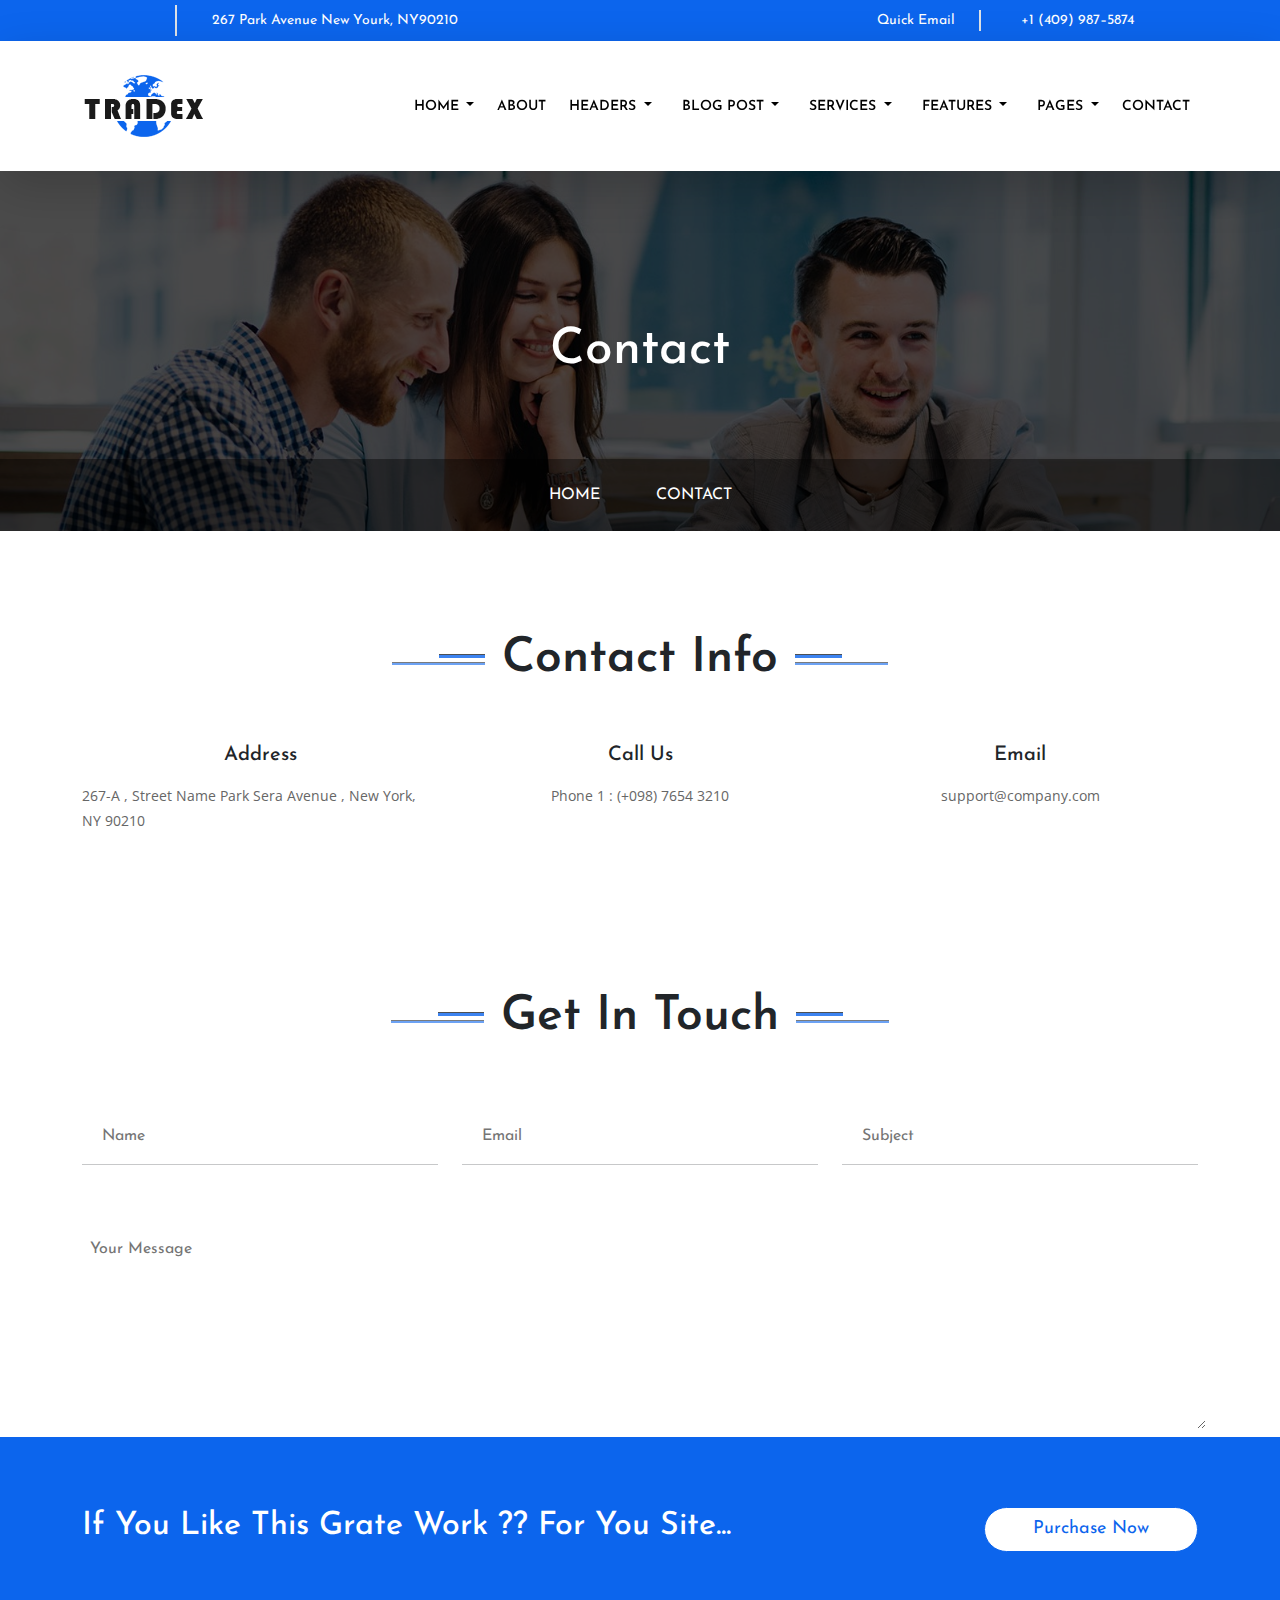
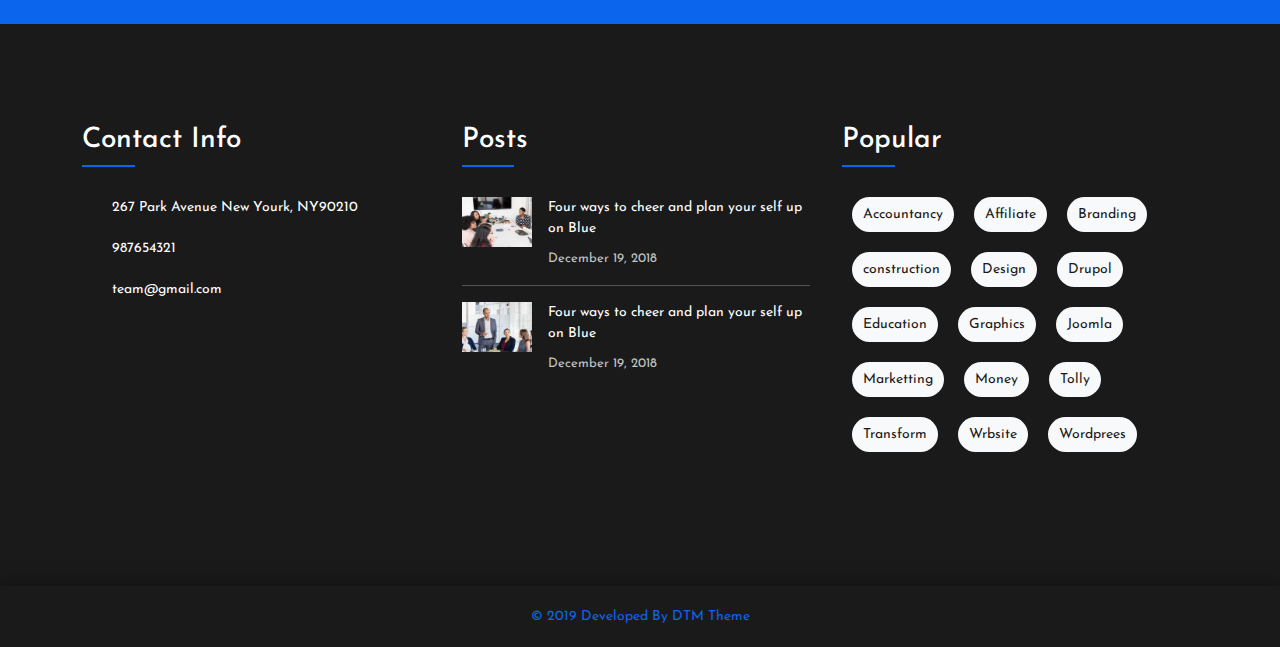
<file: Tradex Project/contact.html>
<!DOCTYPE html>
<html lang="en">
<head>
    <meta charset="UTF-8">
    <meta http-equiv="X-UA-Compatible" content="IE=edge">
    <meta name="viewport" content="width=device-width, initial-scale=1.0">
    <title>Contact</title>
    <!-- google font link -->
    <link rel="preconnect" href="https://fonts.googleapis.com">
    <link rel="preconnect" href="https://fonts.gstatic.com" crossorigin>
    <link href="https://fonts.googleapis.com/css2?family=Josefin+Sans:wght@100;200;300;400;500;600;700&family=Open+Sans:wght@400;600;700&display=swap" rel="stylesheet">
    <!-- fontasome link -->
    <link rel="stylesheet" href="https://cdnjs.cloudflare.com/ajax/libs/font-awesome/6.2.0/css/all.min.css" 
    integrity="sha512-xh6O/CkQoPOWDdYTDqeRdPCVd1SpvCA9XXcUnZS2FmJNp1coAFzvtCN9BmamE+4aHK8yyUHUSCcJHgXloTyT2A==" 
    crossorigin="anonymous" referrerpolicy="no-referrer" />
    <!-- Animate.css File-->
    <link rel="stylesheet" href="https://cdnjs.cloudflare.com/ajax/libs/animate.css/4.1.1/animate.min.css"/>
    <!-- bootstrap file  -->
    <link rel="stylesheet" href="Css/bootstrap.min.css">
    <!-- Custam Css file -->
    <link rel="stylesheet" href="Css/main.css">
    <!-- Css Responsive -->
    <link rel="stylesheet" href="Css/responsive.css">
</head>
<body>
     <!-- Start header -->
     <header class="d-none d-lg-flex" id="head">
        <div class="container d-flex">
            <div class="head-left d-flex">
                <div class="social-icons d-flex ">
                    <a href="https://www.facebook.com/fars.omar.526/"><i class="fa-brands fa-facebook-f pe-2 py-2"></i></a>
                    <a href="https://www.facebook.com/fars.omar.526/"><i class="fa-brands fa-twitter pe-2 py-2"></i></a>
                    <a href="https://www.facebook.com/fars.omar.526/"><i class="fa-brands fa-linkedin-in pe-2 py-2"></i></a>
                    <a href="https://www.facebook.com/fars.omar.526/"><i class="fa-brands fa-instagram pe-2 py-2"></i></a>
                    <a href="https://www.facebook.com/fars.omar.526/"><i class="fa-brands fa-google-plus-g border-end border-2 pe-3 py-2"></i></a>
                </div>
                <div class="address d-flex">
                    <i class="fa fa-location-dot my-auto"></i>
                    <p class="my-auto">267 Park Avenue New Yourk, NY90210</p>
                </div>
            </div>
            <div class="head-right d-flex w-50  justify-content-end align-items-center">
                <div class="email-labal border-end border-2 d-flex align-items-center px-4">
                    <i class="fa-regular fa-envelope px-3"></i>
                    <p class="my-auto">Quick Email</p>
                </div>
                <div class="phone-labal d-flex align-items-center px-2">
                    <i class="fa-solid fa-phone-volume px-3 rotate"></i>
                    <p class="my-auto">+1 (409) 987–5874</p>
                </div>
            </div>
        </div>
    </header>
    <!-- End header -->
    <!-- Start Nav -->
    <nav class="navbar navbar-expand-lg bg-white sticky-top shadow-lg">
        <div class="container">
            <a class="navbar-brand py-4" href="#">
              <img src="Image/Trade-X-Logo.png" alt="Logo">
            </a>
            <button class="navbar-toggler" type="button" data-bs-toggle="collapse" data-bs-target="#navbarNavDropdown" 
            aria-controls="navbarNavDropdown" aria-expanded="false" aria-label="Toggle navigation">
              <span class="navbar-toggler-icon"></span>
            </button>
            <div class="collapse navbar-collapse m-auto justify-content-end" id="navbarNavDropdown">
              <ul class="navbar-nav">
                <li class="nav-item dropdown">
                    <a class="nav-link dropdown-toggle" href="#" role="button" data-bs-toggle="dropdown" aria-expanded="false">
                      HOME
                    </a>
                    <ul class="dropdown-menu">
                      <li><a class="dropdown-item" href="#">Action</a></li>
                      <li><a class="dropdown-item" href="#">Another action</a></li>
                      <li><a class="dropdown-item" href="#">Something else here</a></li>
                    </ul>
                </li>
                <li class="nav-item">
                  <a class="nav-link" aria-current="page" href="#">ABOUT</a>
                </li>
                <li class="nav-item dropdown">
                  <a class="nav-link dropdown-toggle" href="#" role="button" data-bs-toggle="dropdown" aria-expanded="false">
                    HEADERS
                  </a>
                  <ul class="dropdown-menu">
                    <li><a class="dropdown-item" href="#">Header Style1</a></li>
                    <li><a class="dropdown-item" href="#">Header Style 2</a></li>
                    <li><a class="dropdown-item" href="#">Another action</a></li>
                    <li><a class="dropdown-item" href="#">Something else here</a></li>
                  </ul>
                </li>
                <li class="nav-item dropdown">
                    <a class="nav-link dropdown-toggle" href="#" role="button" data-bs-toggle="dropdown" aria-expanded="false">
                      BLOG POST
                    </a>
                    <ul class="dropdown-menu">
                      <li><a class="dropdown-item" href="#">Action</a></li>
                      <li><a class="dropdown-item" href="#">Another action</a></li>
                      <li><a class="dropdown-item" href="#">Something else here</a></li>
                    </ul>
                </li>
                <li class="nav-item dropdown">
                    <a class="nav-link dropdown-toggle" href="#" role="button" data-bs-toggle="dropdown" aria-expanded="false">
                      SERVICES
                    </a>
                    <ul class="dropdown-menu">
                      <li><a class="dropdown-item" href="#">Action</a></li>
                      <li><a class="dropdown-item" href="#">Another action</a></li>
                      <li><a class="dropdown-item" href="#">Something else here</a></li>
                    </ul>
                </li>
                <li class="nav-item dropdown">
                    <a class="nav-link dropdown-toggle" href="#" role="button" data-bs-toggle="dropdown" aria-expanded="false">
                      FEATURES
                    </a>
                    <ul class="dropdown-menu">
                      <li><a class="dropdown-item" href="#">Action</a></li>
                      <li><a class="dropdown-item" href="#">Another action</a></li>
                      <li><a class="dropdown-item" href="#">Something else here</a></li>
                    </ul>
                </li>
                <li class="nav-item dropdown">
                    <a class="nav-link dropdown-toggle" href="#" role="button" data-bs-toggle="dropdown" aria-expanded="false">
                      PAGES
                    </a>
                    <ul class="dropdown-menu">
                      <li><a class="dropdown-item" href="#">Action</a></li>
                      <li><a class="dropdown-item" href="#">Another action</a></li>
                      <li><a class="dropdown-item" href="#">Something else here</a></li>
                    </ul>
                </li>
                <li class="nav-item">
                    <a class="nav-link" aria-current="page" href="contact.html">CONTACT</a>
                </li>
              </ul>
            </div>
        </div>
    </nav>
    <!-- End Nav -->

    <!-- Start Contact Slider -->
    <section class="contactSlider">
      <div class="layOut d-flex">
        <h1 class="m-auto">Contact</h1>
      </div>
      <div class="smallLayOut d-flex">
        <a href="index.html" class="mx-3">
          HOME
          <i class="fa-solid fa-angle-right ms-4"></i>
        </a>
        <a href="contact.html" class="mx-3">CONTACT</a>
      </div>
    </section>
    <!-- End Contact Slider -->

    <!-- Start Contact Info -->
    <section class="contactInfo">
      <div class="container">
        <div class="row">
          <div class="header-seation row justify-content-center">
            <div class="head-side right col-2 col-md-1">
              <hr>
              <hr>
            </div>
            <div class="head-middle col-auto my-auto">
              <p class="display-5 fw-semibold">Contact Info</p>
            </div>
            <div class="head-side col-2 col-md-1">
              <hr>
              <hr>
            </div>
          </div>
        </div>
        <div class="row mb-5 pb-2">
          <div class="col-12 col-md-6 col-lg-4 gx-4">
            <div class="Cont d-flex flex-column w-100 align-items-center">
              <i class="fa fa-location-dot my-auto mb-4"></i>
              <h5 class="mb-3">Address</h5>
              <p class="p-common">267-A , Street Name Park Sera Avenue , New York, NY 90210</p>
            </div>
          </div>
          <div class="col-12 col-md-6 col-lg-4 gx-4">
            <div class="Cont d-flex flex-column w-100 align-items-center">
              <i class="fa-solid fa-phone-volume my-auto mb-4 rotate"></i>
              <h5 class="mb-3">Call Us</h5>
              <p class="p-common">Phone 1 : (+098) 7654 3210</p>
            </div>
          </div>
          <div class="col-12 col-md-6 col-lg-4 gx-4">
            <div class="Cont d-flex flex-column w-100 align-items-center">
              <i class="fa fa-location-dot my-auto mb-4"></i>
              <h5 class="mb-3">Email</h5>
              <p class="p-common">support@company.com</p>
            </div>
          </div>
        </div>
      </div>
    </section>
    <!-- End Contact Info -->

    <!-- Start Get In Touch -->
    <section class="inTouch">
      <div class="container">
        <div class="row mb-5">
          <div class="header-seation row justify-content-center">
            <div class="head-side right col-2 col-md-1">
              <hr>
              <hr>
            </div>
            <div class="head-middle col-auto my-auto">
              <p class="display-5 fw-semibold">Get In Touch</p>
            </div>
            <div class="head-side col-2 col-md-1">
              <hr>
              <hr>
            </div>
          </div>
        </div>
        <div class="row mb-5 pb-2">
          <div class="col-12 col-md-6 col-lg-4 gx-4">
            <div class="Cont d-flex flex-column w-100 align-items-center">
              <div class="d-flex justify-content-center align-items-center w-100 ps-2">
                <i class="fa-regular fa-user me-2"></i>
                <input type="text" placeholder="Name" class="ms-1 w-100">
              </div>
              <hr>
            </div>
          </div>
          <div class="Cont col-12 col-md-6 col-lg-4 gx-4">
            <div class="d-flex flex-column w-100 align-items-center">
              <div class="d-flex justify-content-center align-items-center w-100 ps-2">
                <i class="fa-regular fa-envelope me-2"></i>
                <input type="text" placeholder="Email" class="ms-1 w-100">
              </div>
              <hr>
            </div>
          </div>
          <div class="Cont col-12 col-md-6 col-lg-4 gx-4">
            <div class="d-flex flex-column w-100 align-items-center">
              <div class="d-flex justify-content-center align-items-center w-100 ps-2">
                <i class="fa-solid fa-pencil me-2"></i>
                <input type="text" placeholder="Subject" class="ms-1 w-100">
              </div>
              <hr>
            </div>
          </div>
        </div>
        <div class="row">
          <div class="col-12">
            <i class="fa-solid fa-pencil me-2"></i>
            <textarea rows="8" placeholder="Your Message"></textarea>
          </div>
        </div>
      </div>
    </section>
    <!-- End Get In Touch -->

     <!-- Start Purchase -->
     <section class="purchase">
        <div class="container d-flex justify-content-between position-relative">
          <i class="fa-solid fa-phone-volume"></i>
          <div class="r-part">
            <h2>If You Like This Grate Work ?? For You Site...</h2>
          </div>
          <div class="l-part">
            <button class="btn effect special bg-light rounded-pill py-2 px-5">Purchase Now</button>
          </div>
        </div>
      </section>
      <!-- End Purchase -->
      <!-- start Footer -->
      <footer>
        <div class="container">
          <div class="row justify-content-between">
            <div class="col-12 col-md-6 col-lg-4 gx-4 mb-4 d-flex flex-column contact">
              <div class="inner">
                <h3>Contact Info</h3>
                <div class="bord"></div>
                <div class="address d-flex"> 
                  <i class="fa fa-location-dot my-auto "></i>
                  <p class="my-auto">267 Park Avenue New Yourk, NY90210</p>
                </div>
                <div class="phone-labal d-flex align-items-center">
                  <i class="fa-solid fa-phone-volume rotatex"></i>
                  <p class="my-auto">987654321</p>
                </div>
                <div class="email-labal d-flex align-items-center">
                  <i class="fa-regular fa-envelope"></i>
                  <p class="my-auto">team@gmail.com</p>
                </div>
              </div>
            </div>
            <div class="col-12 col-md-6 col-lg-4 gx-4 mb-4 d-flex flex-column posts">
              <div class="inner pe-2">
                <h3>Posts</h3>
                <div class="bord"></div>
                <div class="post d-flex">
                  <img src="Image/gallery2-1-360x260.png">
                  <div class="info ms-3">
                    <a href="">Four ways to cheer and plan your self up on Blue</a>
                    <p>
                      <i class="m-auto fa-solid fa-calendar-days"></i>
                      December 19, 2018
                    </p>
                  </div>
                </div>
                <hr>
                <div class="post d-flex">
                  <img src="Image/bg3-360x260.jpg">
                  <div class="info ms-3">
                    <a href="">Four ways to cheer and plan your self up on Blue</a>
                    <p>
                      <i class="m-auto fa-solid fa-calendar-days"></i>
                      December 19, 2018
                    </p>
                  </div>
                </div>
                </div>
              </div>
            <div class="col-12 col-md-6 col-lg-4 gx-4 mb-4 d-flex flex-column popular">
              <div class="inner">
                <h3>Popular</h3>
                <div class="bord"></div>
                <div class="buttonsCont d-flex flex-wrap">
                  <button class="btn bg-light rounded-pill text-center mt-0">Accountancy</button>
                  <button class="btn bg-light rounded-pill text-center mt-0">Affiliate</button>
                  <button class="btn bg-light rounded-pill text-center mt-0">Branding</button>
                  <button class="btn bg-light rounded-pill text-center">construction</button>
                  <button class="btn bg-light rounded-pill text-center">Design</button>
                  <button class="btn bg-light rounded-pill text-center">Drupol</button>
                  <button class="btn bg-light rounded-pill text-center">Education</button>
                  <button class="btn bg-light rounded-pill text-center">Graphics</button>
                  <button class="btn bg-light rounded-pill text-center">Joomla</button>
                  <button class="btn bg-light rounded-pill text-center">Marketting</button>
                  <button class="btn bg-light rounded-pill text-center">Money</button>
                  <button class="btn bg-light rounded-pill text-center">Tolly</button>
                  <button class="btn bg-light rounded-pill text-center">Transform</button>
                  <button class="btn bg-light rounded-pill text-center">Wrbsite</button>
                  <button class="btn bg-light rounded-pill text-center">Wordprees</button>
                </div>
          </div>
        </div>
      </footer>
      <!-- End Footer -->
      <!-- Start Under Footer -->
      <section class="underFooter">
        <div class="container d-flex">
          <a class="mx-auto">© 2019 Developed By DTM Theme</a>
        </div>
      </section>
      <!-- End Under Footer -->
      <div class="button scroll" id="scrollDiv">
        <a href="#head" id="scrollBtn"><i class="fa-sharp fa-solid fa-angle-up"></i></a>
      </div>
      <!-- End Scroll Button -->

      <!--  Main Js File -->
      <script src="Js/main.js"></script>
</body>
</html>
</file>
<file: Tradex Project/Css/main.css>
* {
    box-sizing: border-box;
    font-family: 'Josefin Sans', sans-serif;
    scroll-behavior: smooth;
    margin: 0;
    padding: 0;
}
/* Global rules */
:root {
    --id-color : #0c65ed;
    --animate-delay: 0.5s;
}
.hover-c {
    color: var(--id-color);
}
.hover-b {
    background-color: var(--id-color);
}
.effect {  /* effect Glasses */
    position: relative;
    overflow: hidden;
}
.effect.special {
    background-color: white !important;
    color: var(--id-color) !important;
    border-color: var(--id-color) !important;
}
.effect.special::after {
    background-color: #0c65ed;
}
.effect:hover::after {
    transform: translate(400px) rotate(30deg);
}
.effect::after {
    content: "";
    position: absolute;
    top: -60%;
    left: -40%;
    width: 30%;
    background-color: white;
    opacity: 0.2;
    height: 200%;
    transform: rotate(30deg);
    transition-duration: 0.6s;
}
.c-white {
    color: white !important;
}
.header-seation {
    margin: 100px auto 30px;
    display: flex;
}
.head-side {
    padding: 0;
    margin: auto 0;
}
.header-seation .head-middle {
    text-align: center;
}
.header-seation .head-middle p {
    margin: auto;
    padding: 0 5px;
}
.header-seation hr {
    background-color: var(--id-color);
    margin: 4px 0;
}
.header-seation hr:nth-child(1) {
    height: 4px;
    opacity: 0.8;
    width: 50%;
}
.header-seation .head-side.right hr:nth-child(1) {
    margin-left: auto;
}
.header-seation hr:nth-child(2) {
    height: 2.7px;
    opacity: 0.6;
}
.p-common {
    color: #666666 ;
    font-size: 14px;
    line-height: 25px;
    font-family: 'Open Sans', sans-serif;
    margin-bottom: 0;
}
.learn-more {
    background-color: var(--id-color) !important;
    color: white !important;
}
/* Start Custam */
/* Start header */
header {
    background-color: var(--id-color);
}
header .container {
    color: white;
    font-family: 'Josefin Sans', sans-serif;
    font-size: 14px;
}
header .container .head-left {
    color: white;
    width: 45%;
    align-items: center;
}
.social-icons a {
    padding: 10px 5px;
}
.social-icons a i {
    color: white;
}
header .container .head-left .address * {
    padding: 10px 10px;
}
.rotate {
    transform: rotate(-45deg);
}
/* End header */
/* Start Nav */
nav {
    font-size: 14px;
    font-weight: 600;
}
nav .collapse .navbar-nav .dropdown {
    padding: 0 7px;
}
nav .collapse .navbar-nav .dropdown .dropdown-menu {
    display: block;
    visibility: hidden;
    transform: translateX(-20px);
    opacity: 0;
    border-top: 3px solid var(--id-color);
    border-radius: 0 !important;
}
nav .collapse .navbar-nav .dropdown:hover .dropdown-menu {
    visibility: visible;
    opacity: 1;
    transform: translateX(10px);
    transition-duration: 0.7s;
}
nav .collapse .navbar-nav .dropdown .dropdown-menu :not(:last-child){
    border-bottom: 3px solid #eee;
}
nav .collapse .navbar-nav .dropdown:hover .dropdown-menu .dropdown-item {
    padding: 10px 20px;
}
.nav-link {
    color: black;
}
nav .collapse .navbar-nav .dropdown .dropdown-menu .dropdown-item:hover {
    color: var(--id-color);
}
nav .collapse .navbar-nav a:hover {
    color: var(--id-color);
    background-color: white;
    /* 000 */
}
/* End Nav */
/* Start slider */
.slider-section .slide .carousel-inner img {
    filter: brightness(30%);
}

.carousel-indicators {
    top: 0%;
    left: 80%;
    flex-direction: column;
}
.carousel-indicators button {
    width: 10px !important;
    height: 10px !important;
    border: 1px solid white !important;
    margin-top: 20px !important;
    background-color: white !important;
}
.carousel-indicators .active {
    background-color: transparent !important;
}
.slider-section .carousel-inner .carousel-item .carousel-caption {
    top: 37% !important;
}
.slider-section .carousel-inner .carousel-item .carousel-caption h5 {
    font-size: 60px;
}
.slider-section .carousel-inner .carousel-item .carousel-caption p {
    font-size: 18px;
}
.slider-section .carousel-inner .carousel-item .carousel-caption button {
    width: 20%;
}
.slider-section .carousel-inner .carousel-item .carousel-caption :nth-child(4):hover {
    background-color: var(--id-color) !important;
}
/* Start About Us */
.about-us {
    margin-bottom: 200px;

}
.about-us .bady-about-me button {
    background-color: var(--id-color) !important;
    color: white !important;
}
.about-us .bady-about-me .row .boxs-cont {
    position: absolute;
    background-color: white;
    top: 5%;
    left: 0;
}
.about-img {
    height: auto;
    max-width: auto;
}
.about-us .bady-about-me .about-box a {
    color: black;
}
.boxs-cont .about-box a,
.boxs-cont .about-box i {
    width: 27px;
    height: 27px;
}
.about-us .bady-about-me .about-box:hover a ,
.about-us .bady-about-me .about-box:hover .about-box-info h6 {
    color: var(--id-color);
}
/* End About Us */
/* Start Counter */
.counter {
    background-color: #f9f9f9;
}
.aInCounterBox {
    width: 65px;
    height: 65px;
    background-color: white;
}
.aInCounterBox i {
    font-size: 30px;
}
.counter-info h4 {
    font-weight: 600;
    margin: 0;
}
/*   Start Our Services  */
.ourServives {
    background-image: url(../Image/service-bg.jpg);
    background-position: center;
    background-attachment: fixed;
    background-size: cover;
    position: relative;
    z-index: 1;
    padding-bottom: 100px;
}
.ourServives::after {
    position: absolute;
    content: "";
    left: 0;
    top: 0;
    width: 100%;
    height: 100%;
    background-color: #000;
    opacity: .9;
    z-index: -1;
}
.serives-item .cardCont {
    border: 1px solid #6a6968;
    border-radius: 5px;
}
.ourServives .cardCont .faceCard {
    padding: 70px 20px;
    position: relative;
    width: 100%;
    height: 100%;
    overflow: hidden;
}
.ourServives .cardCont .faceCard i {
    font-size: 50px;
}
.ourServives .cardCont .faceCard h4 {
    margin-top: 15px;
}
.ourServives .cardCont .faceCard .backCard {
    background-color: #f9f9f9;
    color: black;
    padding: 0 20px;
    border-radius: 5px;
    position: absolute;
    width: 100%;
    height: 100%;
    top: 100%;
    left: 0;
    padding-top: 10px;
    transition: all 0.3s ease;
}
.ourServives .cardCont .faceCard:hover .backCard {
    top: 0;
}

/*   End Our Services  */
/*   Start Our Work */
.ourWorkItem {
    position: relative;
}
.ourWorkItem img {
    transition-duration: 0.3s;
}
.ourWorkItem:hover img {
    box-shadow: 0 0 15px 0 rgb(67 67 67 / 50%);
}
.ourWorkItem .projectTitle {
    position: absolute;
    padding: 10px 0px 10px 30px;
    width: 88%;
    bottom: 2.5%;
    left: 6%;
    background-color: rgba(12, 101, 237, .8);
    border-radius: 10px;
    transform: scaleX(0.1);
    opacity: 0;
}
.ourWorkItem:hover .projectTitle {
    transform: scaleX(1);
    opacity: 1;
    transition: all 0.3s ease;
    visibility: visible;
}
/*   End Our Work */
/* Srart Image */
.image {
    margin-top: 100px;
    height: 100vh;
    background-image: url(../Image/ecommerce-cover-22.jpg);
    background-position: center;
    background-size: cover;
}
/* End Image */
/* Start Our Creative Team  */
.ourCreativeTeam {
    background-color: #f9f9f9;
}
.ourCreativeTeam .ourTeamItem {
    display: flex;
    flex-direction: column;
    position: relative;
    overflow: hidden;
}
.ourCreativeTeam .ourTeamItem:hover .teamInfo {
    bottom: 0%;
}
.ourCreativeTeam .ourTeamItem:hover .teamInfo span {
    border: none;
    transition-delay: 0.3s;
}
/* .ourCreativeTeam .ourTeamItem:hover .teamInfo .movedPart .social-icons  {
    transform: scaleY(1);
} */
.ourCreativeTeam .ourTeamItem .teamInfo {
    background-color: white;
    width: 100%;
    position: absolute;
    bottom: -36%;
    width: 100%;
    display: flex;
    flex-direction: column;
    align-items: center;
    transition-duration: 0.3s;
}
.ourCreativeTeam .ourTeamItem .teamInfo span {
    font-size: 14px;
    width: 80%;
    text-align: center;
    color: var(--id-color);
    padding-bottom: 10px;
    border-bottom: #000 2px solid;
    transition: border 0s 0.3s;
}
.ourCreativeTeam .ourTeamItem .teamInfo .movedPart {
    width: 100%;
    padding: 0 10%;
    display: flex;
    flex-direction: column;
    align-items: center;
}
.ourCreativeTeam .ourTeamItem .teamInfo .movedPart .p-common p {
    margin-bottom: 0;
}
.ourCreativeTeam .ourTeamItem .teamInfo .movedPart .social-icons {
    background-color: var(--id-color);
    width: 100%;
    border-radius: 5px 5px 0 0;
    display: flex;
    padding: 0 20%;
    justify-content: space-between;
    font-size: 14px;
    border: 1px solid black;
    /* transform: scaleY(0.02);
    transition-duration: 0.3S;
    transition-delay: 0.2S; */
}
.ourCreativeTeam .ourTeamItem .teamInfo .movedPart .social-icons a {
    padding: 5px 0;
}
.ourCreativeTeam .ourTeamItem .teamInfo .movedPart .social-icons a:hover i {
    color: black;
}
/* End Our Creative Team  */

/* Start Our Pricing  */
/* .nav .nav-item .right-btn {
    color: #000 !important;
} */
.ourPricing {
    height: 100vh;
}
.ourPricing .priceCont .Cont {
    border: 1px solid #eaeaea;
}
.ourPricing .priceCont ul {
    list-style: none;
    margin: 0;
    padding: 0;
    padding: 0 10%;
    
}
.ourPricing .priceCont ul h5 {
    font-size: 18px;
}
.ourPricing .priceCont ul li  {
    padding: 30px 0;
    border-bottom: 1px solid #eaeaea;
}
.ourPricing .priceCont ul :nth-child(4) {
    border-top: 1px solid #eaeaea;
}

.ourPricing.priceCont ul * {
    margin: 0 auto;
}
.ourPricing .priceCont .under-line {
    width: 20%;
    border: none;
    border-bottom: var(--id-color) 2px solid;
    opacity: 0.6;
    margin: 0 auto;
    margin-bottom: 30px;
}
.ourPricing .priceCont span {
    color: var(--id-color);
}
.ourPricing .priceCont .Cont li,
.ourPricing .priceCont .Cont h2
{
    width: 100% !important;
    text-align: center;
}
.ourPricing .priceCont ul button {
    background-color: var(--id-color);
    padding:  20px 40px 15px;
    color: white;
    font-size: 14px;

}
.ourPricing .priceCont .Cont .line-1 i {
    color: var(--id-color);
    font-size: 18px;
}
.ourPricing .row .nav-item .nav-link {
    padding: 15px 60px;
    font-size: 18px;
    border: 1px solid var(--id-color);
    color: var(--id-color);
}
.ourPricing .row .nav-item .nav-link.active {
    color: white !important;
}
.ourPricing .row .nav-item .nav-link.left-btn {
    border-radius: 50px 0 0 50px;
}
.ourPricing .row .nav-item .nav-link.right-btn {
    border-radius: 0 50px 50px 0;

}
/* End Our Pricing  */
/* Start Subscribe */

.subscribe {
    padding: 85px 0;
    background-color: #1a1a1a;
    color: white;
}
.subscribe .sub-right {
    width: 40%;
}
.subscribe .sub-left {
    width: 40%;
}
.subscribe .sub-right input {
    outline: none;
    font-size: 14px;
    height: 44px !important;
}
.subscribe .sub-left h2 {
    font-size: 40px;
}
.subscribe .sub-left i {
    font-size: 55px;
    margin-right: 20px;
}
.subscribe .sub-right button {
    padding: 8px 40px;
    background-color: var(--id-color);
    color: white;
    margin-left: 20px;
    height: 44px !important;

}
.sub-right
/* Start Subscribe */
/*  */

.cc , .owl-carousel .owl-nav .owl-prev {
    background-color: var(--id-color) !important;
    padding: 5px 20px !important;
    border-radius: 50px 0 0 50px !important;
    transition: all 0.2s linear;
}
.cc , .owl-carousel .owl-nav .owl-prev:hover {
    background-color: #1a1a1a !important;
}
.owl-carousel .owl-nav button.owl-next {
    background-color: var(--id-color) !important;
    padding: 5px 20px !important;
    border-radius: 0 50px 50px 0 !important;  
    transition: all 0.2s linear;  
}
.owl-carousel .owl-nav button.owl-next:hover {
    background-color: #1a1a1a !important;
}
.owl-carousel .owl-nav button.owl-next, .owl-carousel .owl-nav button.owl-prev, .owl-carousel button.owl-dot i {
    font-size: 14px !important;
    color: white !important;
    margin: 5px !important;
}
.owl-carousel .owl-nav button.owl-next, .owl-carousel .owl-nav button.owl-prev, .owl-carousel button.owl-dot {
    padding: 5px 20px !important;
}
.testimonial .container .row .owl-carousel .item .card .row .col-md-3 {
    display: flex;
    padding-left: 20px;
}
.testimonial .container .row .owl-carousel .item .card img{
    width: 124px;
    height: 124px;
    margin: auto;
}
.testimonial .container .row .owl-carousel .item .card span {
    color: var(--id-color);
    font-size: 14px;
}
/*  */
/* Start Latest Blog */
.blog {
    background-color: #f9f9f9;
}
.blog .blog-card:hover .social-icons {
    background-color: var(--id-color) !important;
}
.blog .blog-card:hover .smallNotes .backGround {
    width: 100% !important;
}
.blog .blog-card:hover .img-div img {
    transform: scale(1.1) rotate(-2deg);
}
.blog .blog-card .img-div img {
    transition: all 0.2s linear;
}
.blog .blog-card .img-div {
    overflow: hidden;
}
.blog .blog-card .blogCardInfo .fPart .social-icons {
    display: flex;
    padding: 20px 0;
    width: 45px;
    background-color: #1a1a1a;
    flex-direction: column;
    justify-content: space-between;
    transition-duration: 0.3s;
}
.blog .blog-card .blogCardInfo .fPart .social-icons a {
    margin: auto;
}
.blog .blog-card .blogCardInfo .sPart .smallNotes {
    color: #858585;
    font-size: 12px;
    position: relative;
}
.blog .blog-card .blogCardInfo .sPart .smallNotes .backGround {
    transition: width 0.3s linear;
    position: absolute;
    width: 25%;
    height: 2px;
    background-color: var(--id-color);
    bottom: 0;
    left: 0;
}
.blog .blog-card .blogCardInfo .sPart .smallNotes a {
    text-decoration: none;
    color: inherit;
}
.blog .blog-card .blogCardInfo .sPart .smallNotes a:hover {
    color: var(--id-color);
}
.blog .blog-card .blogCardInfo .sPart .p-common {
    font-size: 14px;
}
.blog .blog-card .blogCardInfo .sPart .read {
    text-decoration: none;
    color: #1a1a1a;
}
.blog .blog-card .blogCardInfo .sPart .read .pp {
    font-size: 14px;
}
.blog .blog-card .blogCardInfo .sPart .read i {
    transition-duration: 0.2s;
}
.blog .blog-card .blogCardInfo .sPart .read:hover i {
    margin-left: 10px;
}
/* Start Meet Our Clients */
.clinets {
    padding: 100px 0;
    position: relative;
}
.clinets .container .imgConts {
    margin-left: 25%;
}
.clinets .container .clinet .inner {
    border: 1px solid #959595;
    border-radius: 5px;
    width: 100%;
    height: 120px;
    display: flex;
}
.clinets .container .imgConts .clinet .inner img {
    width: 150px;
    height: 80px;
    margin: 20px 60px;
}
.clinets .main-img {
    position: absolute;
    bottom: 0;
    left: 10%;
    filter: drop-shadow(-4px 8px 12px #666666);
    z-index: -1;
}
/* End Meet Our Clients */
/* Start Purchase */
.purchase {
    padding: 70px 0;
    background-color: var(--id-color);
    color: white;
}
.purchase .container i {
    position: absolute;
    top: 20%;
    transform: rotate(-45deg) translatey(-50%);
    left: 0;
    font-size: 100px;
    opacity: 0.5;
}
.purchase .container .l-part button {
    max-height: 45px;
    min-width: 195px;
    font-size: 18px;
}
/* End Purchase */
/* Start Footer */
footer {
    padding: 100px 0;
    background-color: #1a1a1a;
    color: white;
    font-size: 14px;
}
footer .container .bord {
    width: 15%;
    height: 2px;
    background-color: var(--id-color);
    margin-bottom: 30px;
}
footer .container .contact i {
    width: 30px;
    font-size: 18px;
}
footer .container .contact .inner div:not(.bord) {
    margin: 20px 0;
}
footer .container .post img {
    width: 20%;
    height: 100% !important;
}
footer .container .post .info a {
    text-decoration: none;
    color: inherit;
    transition: all 0.2s linear;
}
footer .container .post .info a:hover {
    opacity: 0.7;
}
footer .container .post .info p {
    margin-top: 10px;
    margin-bottom: 0;
    padding: 0;
    color: #c6c6c6;
    font-size: 13px;
}
.rotatex {
    transform: rotate(-45deg) translateY(-5px);
}
footer .container .popular button {
    padding: 0 10px;
    height: 35px;
    width: auto;
    color: #1a1a1a !important;
    font-size: 14px !important;
    margin: 10px;
    transition: all 0.2s linear;
}
footer .container .popular button:hover {
    background-color: var(--id-color) !important;
    color: white !important;
}
/* End footer */
/* Start Under Footer */
.underFooter {
    background-color: #1a1a1a;
    padding: 20px 0;
    box-shadow: 0 0 18px 0 rgb(0 0 0 / 50%);
    color: white;
}
.underFooter a {
    margin: auto;
    color: var(--id-color);
    text-decoration: none;
    font-size: 14px;
}
/* Start Under Footer */
/* Start Scrool Button */
.scroll {
    position: fixed;
    bottom: 5%;
    left: 86%;
    /* 00000000000000000000000000000000000000000000000000000000000000000000 Eidte */
    z-index: 99;
    visibility: hidden;
    opacity: 0;
    transition-duration:0.3s;
}
.scroll a {
    margin: auto;
    display: flex;
    background-color: var(--id-color);
    height: 40px;
    width: 40px;
    border-radius: 50%;
}
.scroll i {
    align-self: center;
    text-align: center;
    color: white;
    font-size: 20px;
    width: 100%;
}
/* End Scrool Button */


/* ------------------------------ Start Contact Page ------------------------------------ */
/* Start Contact Slider */
.contactSlider {
    background-image: url(../Image/slider1.jpg);
    background-position: top;
    background-repeat: no-repeat;
    background-size: cover;
    height: 40vh;
    position: relative;
    color: white;
}
.contactSlider .layOut {
    position: absolute;
    top: 0;
    left: 0;
    background-color: rgb(0 0 0 / 70%);
    z-index: 1;
    width: 100%;
    height: 100%;

}
.contactSlider .layOut h1 {
    font-size: 50px;
}
.contactSlider .smallLayOut {
    position: absolute;
    height: 20%;
    bottom: 0;
    left: 0;
    width: 100%;
    z-index: 99;
    display: flex;
    justify-content: center;
    align-items: center;
    background-color: rgb(0 0 0 / 40%);
    color: white;
}
.contactSlider .smallLayOut a {
    text-decoration: none;
    color: white;
}
.contactInfo .container .row .Cont i {
    color: var(--id-color);
    font-size: 40px;
}
/* End Contact Slider */
/* Start Get In Touch */
.inTouch .Cont input {
    border: none;
    outline: none;
}
.inTouch .Cont hr {
    width: 100%;
}
.inTouch .Cont input:focus {
    background-color: var(--id-color);
    height: 5px;
}
.inTouch textarea {
    width: 100%;
    resize: both !important;
    overflow: auto !important;
    border: none;
    outline: none;
}
/* End Get In Touch */
/* ------------------------------ End Contact Page ------------------------------------ */
</file>
<file: Tradex Project/Css/responsive.css>
@media screen and (max-width: 990px) {
    /* Start Nav */
    nav .collapse .navbar-nav .dropdown .dropdown-menu {
        display: none;
    }
    nav .collapse .navbar-nav .dropdown:hover .dropdown-menu {
        display: block;
        width: 50%;
        transform: none;
    }
    nav .collapse .navbar-nav .dropdown {
        padding: 0;
    }
    /* Start Slider */
    .carousel-inner {
        height: 50vh !important;
    }   
    .carousel-inner img {
        height: 100% !important;
    }
    /* Start About Us */
    .header-seation .head-middle p {
        font-size: 24px !important;
    }
    .boxs-cont {
        position: static !important;
        margin-bottom: 20px;
    }
    .about-img {
        height: 100% !important;
    }
    .thrid-col {
        margin-top: 20px;
    }
    .about-img {
        height: 100%;
        max-width: 100%;
    }
    /* Start Counter */
    .aInCounterBox {
        width: 90px;
        height: 90px;
    }
    .aInCounterBox i {
        font-size: 40px;
    }
    .counter-info h4 {
        font-weight: 700;
        font-size: x-large;
    }
    .counter-info .p-common {
        font-size: 18px;
    }
    /* End Counter */
    /* Start Our Services */
    .c-white.p-common.w-75 {
        width: 100% !important;
    }
    /* End Our Services */
    .ourCreativeTeam .ourTeamItem .teamInfo {
        bottom: -42.5%;
    }
    .subscribe .container {
        flex-direction: column;
    }
    .subscribe .container .sub-left,
    .subscribe .container .sub-right {
        width: 100%;
        margin: 10px 0;
    }
    /* Start Our Pricing */
    .ourPricing .row .nav-item .nav-link {
        padding: 15px 25px;
    }
    /* start our clients */
    .clinets .container .imgConts {
        margin-left: 0;
    }
    .clinets .main-img {
        display: none;
    }
    /* testimonial */
    .testimonial .container .row .owl-carousel .item .card .row .col-md-3 {
        padding-left: 0;
    }
    .testimonial .card  {
        text-align: center;
    }
}

@media screen and (max-width: 1200px) {
    .ourCreativeTeam .ourTeamItem .teamInfo {
        bottom: -42.5%;
    }
}
@media screen and (max-width: 770px) {
    .ourCreativeTeam .ourTeamItem .teamInfo {
        bottom: -35.5%;
    }
    .purchase .container i {
        display: none;
    }
    .purchase .container .l-part button {
        font-size: 14px;
    }
    .purchase .container .r-part h2 {
        text-align: center;
        margin-bottom: 10px;
    }
    .purchase .container {
        flex-direction: column;
        align-items: center;
    }
    .subscribe .sub-left h2 {
        font-size: 30px;
    }
    .subscribe .sub-left i {
        font-size: 30px;
    }
}
@media screen and (max-width: 400px) {
    .ourCreativeTeam .header-seation .head-middle {
        padding: 0 !important;
    }
}
@media screen and (max-width: 300px) {
    .ourCreativeTeam .header-seation .head-middle{
       width: 50%;
    }
    .ourPricing .row .nav-item .nav-link {
        padding: 10px 15px;
    }
}
</file>
